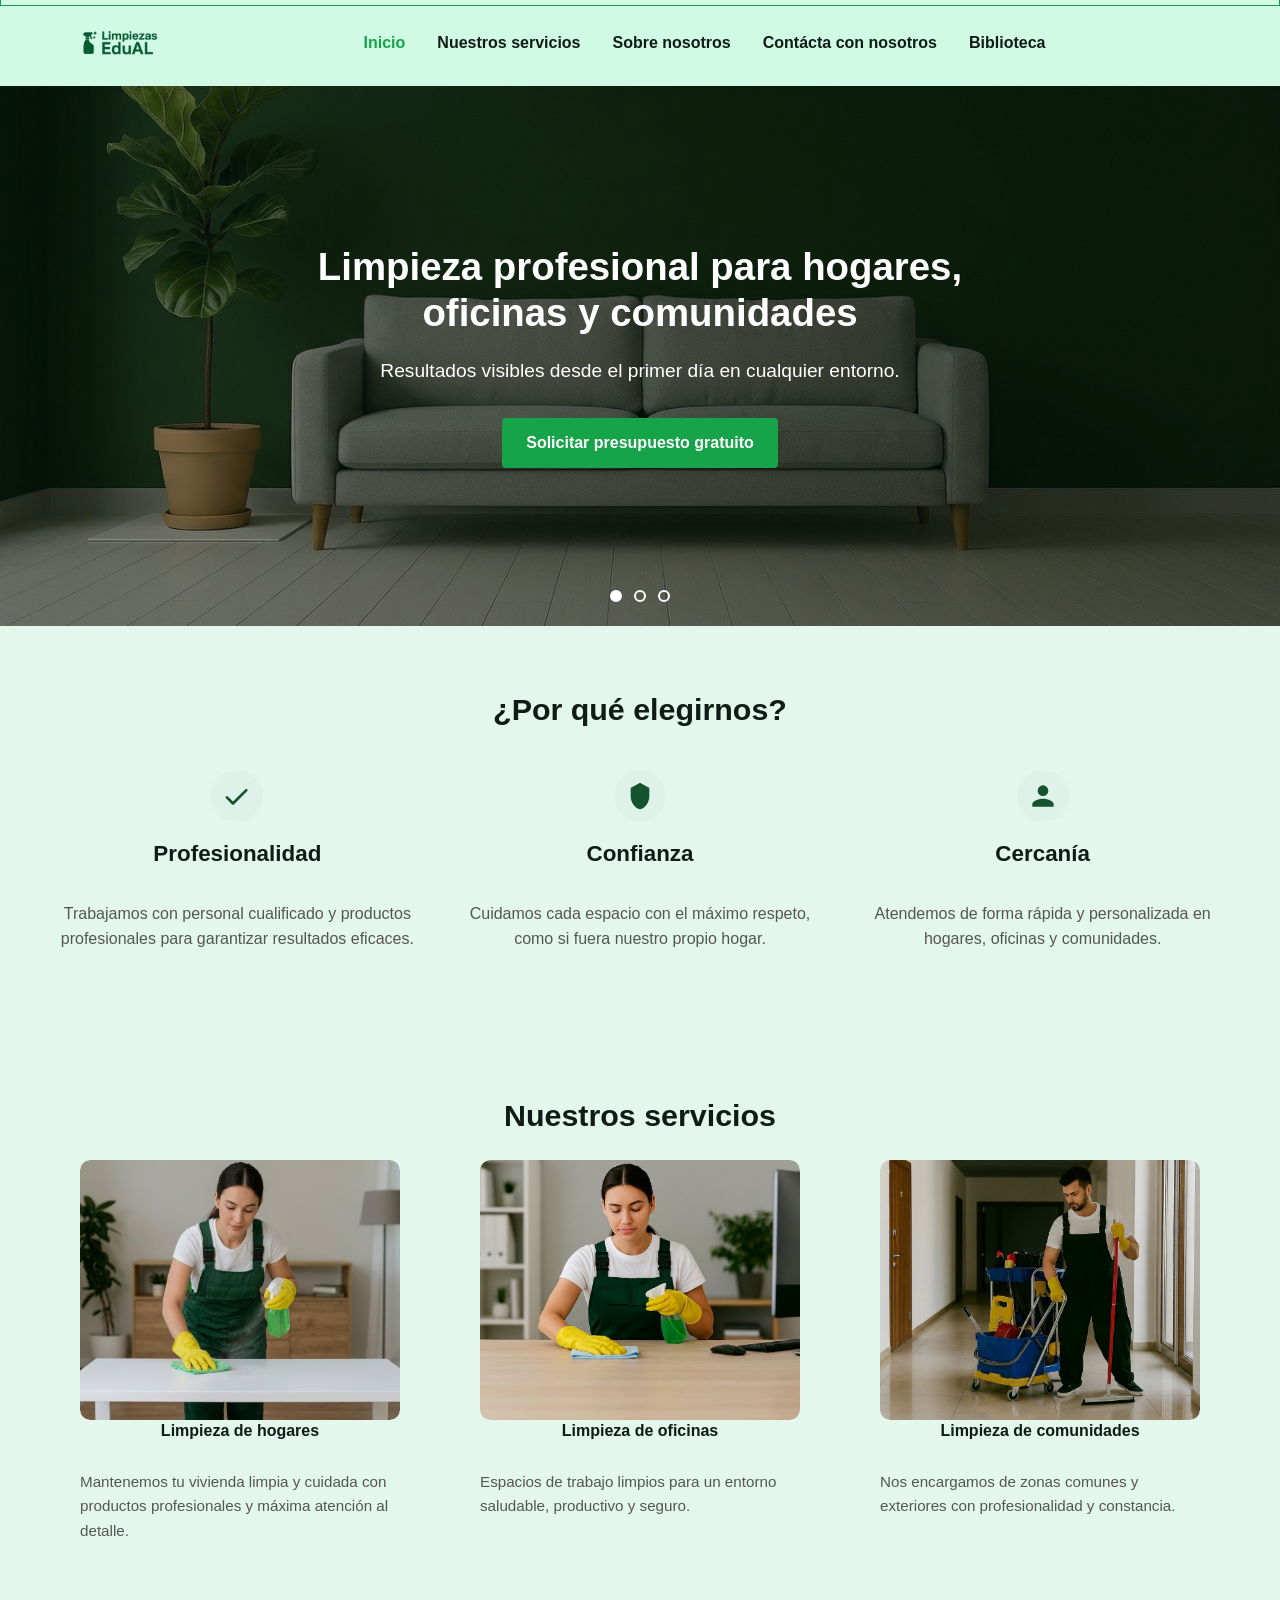
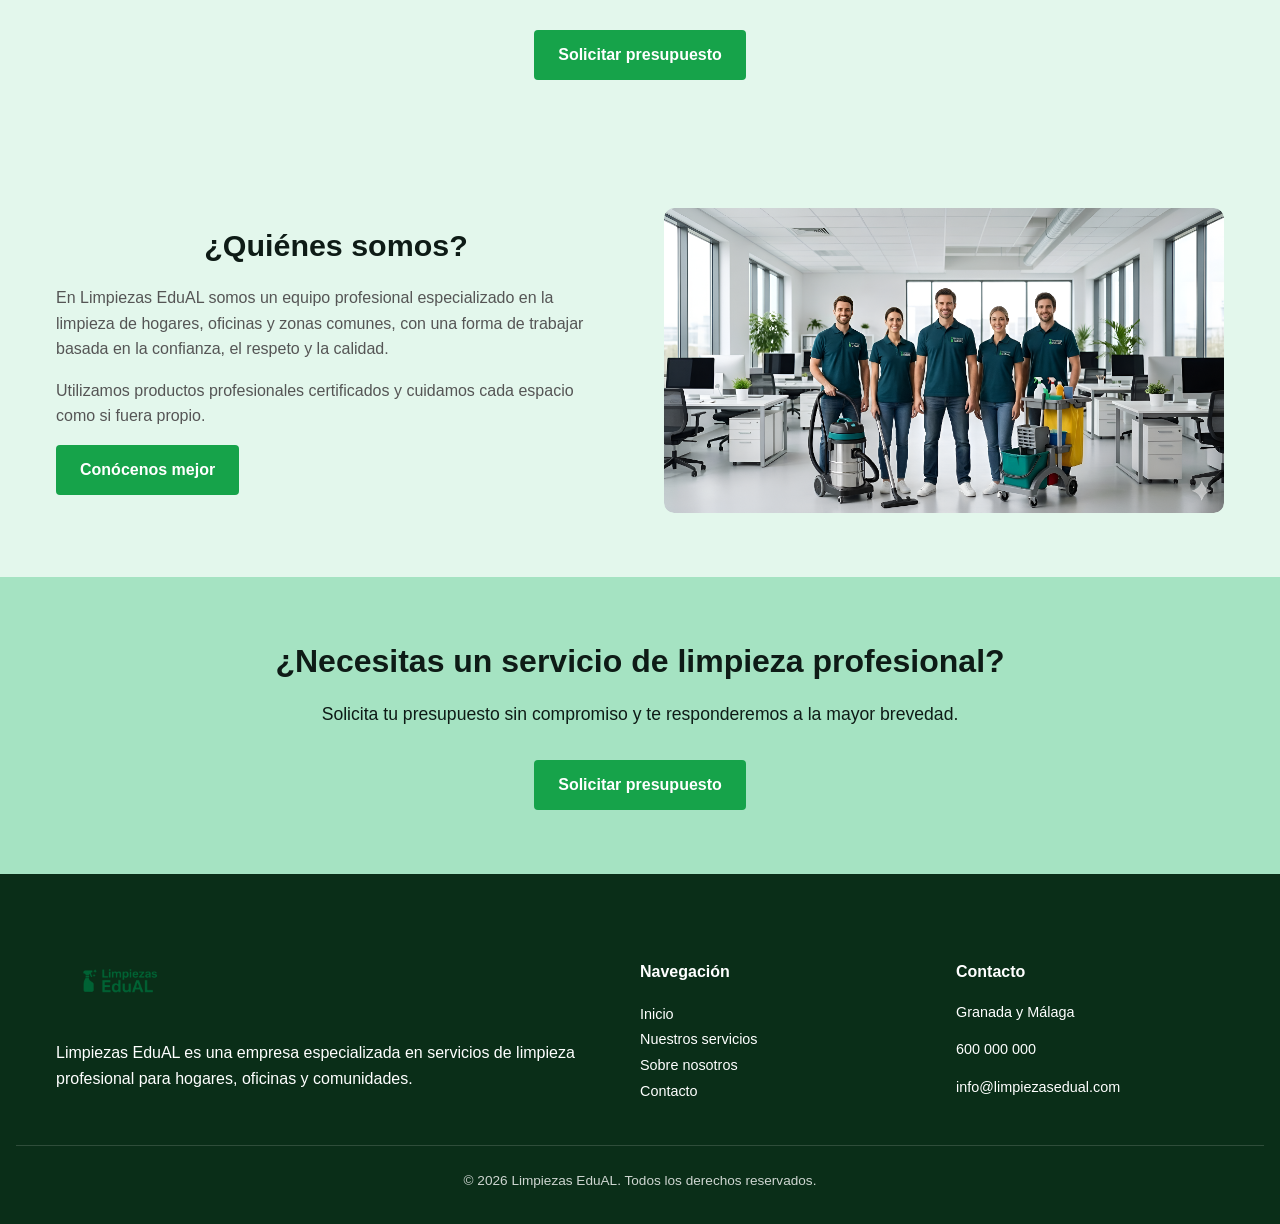
<file: index.html>
<!DOCTYPE html>
<html lang="es">
<head>
    <meta charset="UTF-8">
    <meta name="viewport" content="width=device-width, initial-scale=1.0"> 
    <title>Limpiezas EduAL | Limpieza profesional en Granada y Málaga</title>
    <meta name="description" content="Empresa de limpieza profesional en Granada y Málaga. Limpieza de hogares, oficinas y comunidades con personal cualificado. Solicita presupuesto sin compromiso.">
    <link rel="icon" href="img/logo.png" type="image/png">
    <link rel="stylesheet" href="CSS/base.css">
    <link rel="stylesheet" href="CSS/index.css">
    <link rel="stylesheet" href="CSS/animations.css">
</head>
<body>
<div id="header"></div>

<main>

<section class="hero-carousel">

<div class="slide slide-1 active">
    <div class="slide-bg"></div>
    <div class="hero-content">
        <h1>Limpieza profesional para hogares, oficinas y comunidades</h1>
        <p>Resultados visibles desde el primer día en cualquier entorno.</p>
        <a href="contacta-con-nosotros.html" class="btn-primary">Solicitar presupuesto gratuito</a>
    </div>
</div>

<div class="slide slide-2">
    <div class="slide-bg"></div>
    <div class="hero-content">
        <h2>Equipo profesional en Granada y Málaga</h2>
        <p>Personal cualificado y productos certificados para tu tranquilidad.</p>
        <a href="nuestros-servicios.html" class="btn-primary">Ver nuestros servicios</a>
    </div>
</div>

<div class="slide slide-3">
    <div class="slide-bg"></div>
    <div class="hero-content">
        <h2>Cuidamos cada entorno con el máximo respeto</h2>
        <p>Limpieza eficaz de hogares, oficinas y zonas comunes.</p>
        <a href="contacta-con-nosotros.html" class="btn-primary">Contacta con nosotros</a>
    </div>
</div>

<div class="hero-dots">
    <button class="dot active" data-slide="0" aria-label="Slide 1"></button>
    <button class="dot" data-slide="1" aria-label="Slide 2"></button>
    <button class="dot" data-slide="2" aria-label="Slide 3"></button>
</div>
</section>

<section class="beneficios">
    <div class="container">
        <div class="beneficios-titulo">
            <h2>¿Por qué elegirnos?</h2>
        </div>
        <div class="beneficios-grid">
            <div class="beneficio animate-fade-up">
                <img src="img/iconos/profesionalidad.svg" alt="Profesionalidad">
                <h3>Profesionalidad</h3>
                <p>Trabajamos con personal cualificado y productos profesionales para garantizar resultados eficaces.</p>
            </div>
            <div class="beneficio animate-fade-up animate-delay-1">
                <img src="img/iconos/confianza.svg" alt="Confianza">
                <h3>Confianza</h3>
                <p>Cuidamos cada espacio con el máximo respeto, como si fuera nuestro propio hogar.</p>
            </div>
            <div class="beneficio animate-fade-up animate-delay-2">
                <img src="img/iconos/cercania.svg" alt="Cercanía">
                <h3>Cercanía</h3>
                <p>Atendemos de forma rápida y personalizada en hogares, oficinas y comunidades.</p>
            </div>
        </div>
    </div>
</section>

<section class="servicios-home">
    <div class="container">
        <h2>Nuestros servicios</h2>
        <div class="servicios-grid">
            <article class="servicio-card animate-fade-up">
                <div class="img-zoom"><img src="img/servicios-hogares.png" alt="Limpieza de hogares"></div>
                <h3>Limpieza de hogares</h3>
                <p>Mantenemos tu vivienda limpia y cuidada con productos profesionales y máxima atención al detalle.</p>
            </article>
            <article class="servicio-card animate-fade-up animate-delay-1">
                <div class="img-zoom"><img src="img/servicios-oficinas.png" alt="Limpieza de oficinas"></div>
                <h3>Limpieza de oficinas</h3>
                <p>Espacios de trabajo limpios para un entorno saludable, productivo y seguro.</p>
            </article>
            <article class="servicio-card animate-fade-up animate-delay-2">
                <div class="img-zoom"><img src="img/servicios-zonas-comunes.png" alt="Limpieza de comunidades"></div>
                <h3>Limpieza de comunidades</h3>
                <p>Nos encargamos de zonas comunes y exteriores con profesionalidad y constancia.</p>
            </article>
        </div>
    </div>
    <div class="services-cta">
        <a href="contacta-con-nosotros.html" class="btn-primary">Solicitar presupuesto</a>
    </div>
</section>

<section class="sobre-nosotros-home">
    <div class="container sobre-nosotros-grid">
        <div class="sobre-nosotros-texto animate-fade-up">
            <h2>¿Quiénes somos?</h2>
            <p>En Limpiezas EduAL somos un equipo profesional especializado en la limpieza de hogares, oficinas y zonas comunes, con una forma de trabajar basada en la confianza, el respeto y la calidad.</p>
            <p>Utilizamos productos profesionales certificados y cuidamos cada espacio como si fuera propio.</p>
            <a href="sobre-nosotros.html" class="btn-primary">Conócenos mejor</a>
        </div>
        <div class="sobre-nosotros-imagen img-zoom">
            <img src="img/slide-2.png" alt="Equipo profesional de Limpiezas EduAL">
        </div>
    </div>
</section>

<div id="cta"></div>

</main>

<div id="footer"></div>

<script>const PAGE = 'index';</script>
<script src="JS/layout.js"></script>
<script src="JS/hero.js"></script>
<script src="JS/animations.js"></script>
</body>
</html>
</file>
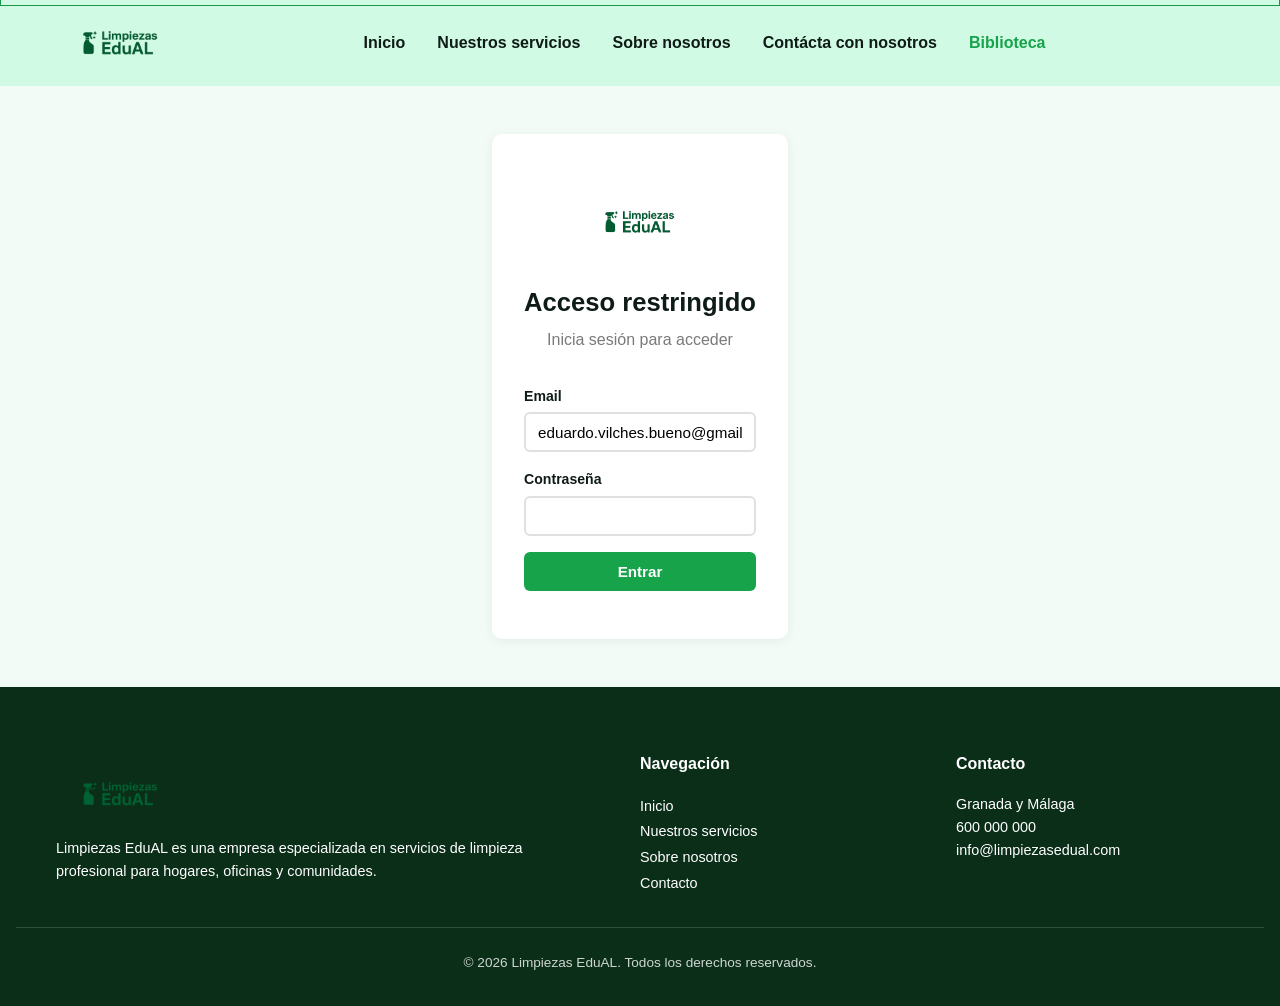
<file: biblioteca.html>
<!DOCTYPE html>
<html lang="es">
<head>
    <meta charset="UTF-8">
    <meta name="viewport" content="width=device-width, initial-scale=1.0">
    <title>Biblioteca - Limpiezas EduAL</title>
    <meta name="description" content="Sistema de gestión de biblioteca integrado en Limpiezas EduAL">
    <link rel="icon" href="img/logo.png" type="image/png">
    <link rel="stylesheet" href="CSS/base.css">
    <link rel="stylesheet" href="CSS/biblioteca.css">
</head>
<body>

<div id="header"></div>

<div id="login-screen">
    <main style="min-height:60vh;display:flex;align-items:center;justify-content:center;">
        <div class="container" style="text-align:center;">
            <div style="background:#fff;padding:3rem 2rem;border-radius:10px;box-shadow:0 2px 12px rgba(0,0,0,0.06);max-width:400px;margin:0 auto;">
                <img src="img/logo.png" alt="Limpiezas EduAL" style="height:80px;margin:0 auto 1.5rem;">
                <h2 style="margin-bottom:.5rem;">Acceso restringido</h2>
                <p style="color:var(--text-light);margin-bottom:2rem;">Inicia sesión para acceder</p>
                <div style="display:flex;flex-direction:column;gap:1rem;text-align:left;">
                    <label style="font-weight:600;font-size:.88rem;color:var(--text-dark);display:flex;flex-direction:column;gap:.3rem;">
                        Email
                        <input type="email" id="loginEmail" value="eduardo.vilches.bueno@gmail.com" style="padding:.6rem .75rem;border:2px solid #e0e0e0;border-radius:6px;font-size:.95rem;">
                    </label>
                    <label style="font-weight:600;font-size:.88rem;color:var(--text-dark);display:flex;flex-direction:column;gap:.3rem;">
                        Contraseña
                        <input type="password" id="loginPass" style="padding:.6rem .75rem;border:2px solid #e0e0e0;border-radius:6px;font-size:.95rem;">
                    </label>
                    <div id="loginError" style="color:#dc2626;font-size:.85rem;display:none;"></div>
                    <button class="btn" onclick="iniciarSesion()" style="width:100%;justify-content:center;">Entrar</button>
                </div>
            </div>
        </div>
    </main>
</div>

<main id="app-content" style="display:none;">
    <div class="container">
        <div style="display:flex;justify-content:space-between;align-items:center;flex-wrap:wrap;gap:.5rem;">
            <div>
                <h1 class="page-title" style="text-align:left;">Sistema de Gestión de Biblioteca</h1>
                <p class="page-sub" style="text-align:left;">Administre libros, usuarios, préstamos y devoluciones</p>
            </div>
            <div style="display:flex;align-items:center;gap:.75rem;background:var(--bg-softer);padding:.5rem 1rem;border-radius:8px;">
                <span id="userBadge" style="font-weight:600;font-size:.9rem;color:var(--text-dark);"></span>
                <button class="btn btn-sm btn-secondary" onclick="cerrarSesion()" style="padding:.35rem .8rem;font-size:.8rem;">Salir</button>
            </div>
        </div>

        <div id="mensaje" class="msg"></div>

        <div class="tabs">
            <button class="active" data-tab="libros">Libros</button>
            <button data-tab="usuarios">Usuarios</button>
            <button data-tab="prestamos">Préstamos</button>
            <button data-tab="devoluciones">Devoluciones</button>
            <button data-tab="reportes">Reportes</button>
        </div>

        <div id="tab-libros" class="tab-panel active">
            <div class="card">
                <h3>+ Registrar nuevo libro</h3>
                <div class="form-grid">
                    <label>Código <input type="text" id="libCodigo" placeholder="Ej: LIB001"></label>
                    <label>Título <input type="text" id="libTitulo" placeholder="Título del libro"></label>
                    <label>Autor <input type="text" id="libAutor" placeholder="Nombre del autor"></label>
                </div>
                <button class="btn" onclick="registrarLibro()">Registrar libro</button>
            </div>
            <div class="card">
                <h3>Libros registrados</h3>
                <div class="table-wrap">
                    <table>
                        <thead><tr><th>Código</th><th>Título</th><th>Autor</th><th>Estado</th></tr></thead>
                        <tbody id="tablaLibros"></tbody>
                    </table>
                </div>
            </div>
        </div>

        <div id="tab-usuarios" class="tab-panel">
            <div class="card">
                <h3>+ Registrar nuevo usuario</h3>
                <div class="form-grid">
                    <label>ID <input type="text" id="usrId" placeholder="Ej: U001"></label>
                    <label>Nombre <input type="text" id="usrNombre" placeholder="Nombre completo"></label>
                </div>
                <button class="btn" onclick="registrarUsuario()">Registrar usuario</button>
            </div>
            <div class="card">
                <h3>Usuarios registrados</h3>
                <div class="table-wrap">
                    <table>
                        <thead><tr><th>ID</th><th>Nombre</th><th>Libros prestados</th></tr></thead>
                        <tbody id="tablaUsuarios"></tbody>
                    </table>
                </div>
            </div>
        </div>

        <div id="tab-prestamos" class="tab-panel">
            <div class="card">
                <h3>Realizar préstamo</h3>
                <div class="form-grid">
                    <label>ID del usuario <input type="text" id="prestUsr" placeholder="Ej: U001"></label>
                    <label>Código del libro <input type="text" id="prestLib" placeholder="Ej: LIB001"></label>
                </div>
                <button class="btn" onclick="realizarPrestamo()">Prestar libro</button>
            </div>
        </div>

        <div id="tab-devoluciones" class="tab-panel">
            <div class="card">
                <h3>Realizar devolución</h3>
                <div class="form-grid">
                    <label>ID del usuario <input type="text" id="devUsr" placeholder="Ej: U001"></label>
                    <label>Código del libro <input type="text" id="devLib" placeholder="Ej: LIB001"></label>
                </div>
                <button class="btn" onclick="realizarDevolucion()">Devolver libro</button>
            </div>
        </div>

        <div id="tab-reportes" class="tab-panel">
            <div class="btn-group" style="justify-content:center;">
                <button class="btn" onclick="mostrarReporte('disponibles')">Libros disponibles</button>
                <button class="btn" onclick="mostrarReporte('prestados')">Libros prestados</button>
                <button class="btn" onclick="mostrarReporte('usuarios')">Usuarios con préstamos</button>
            </div>
            <div class="card" style="margin-top:1.5rem;">
                <div id="contenidoReporte"><p class="empty-state">Seleccione un reporte</p></div>
            </div>
        </div>
    </div>
</main>

<div id="footer"></div>

<script>const PAGE = 'biblioteca';</script>
<script src="JS/layout.js"></script>
<script src="JS/auth.js"></script>
<script src="JS/biblioteca.js"></script>
</body>
</html>
</file>
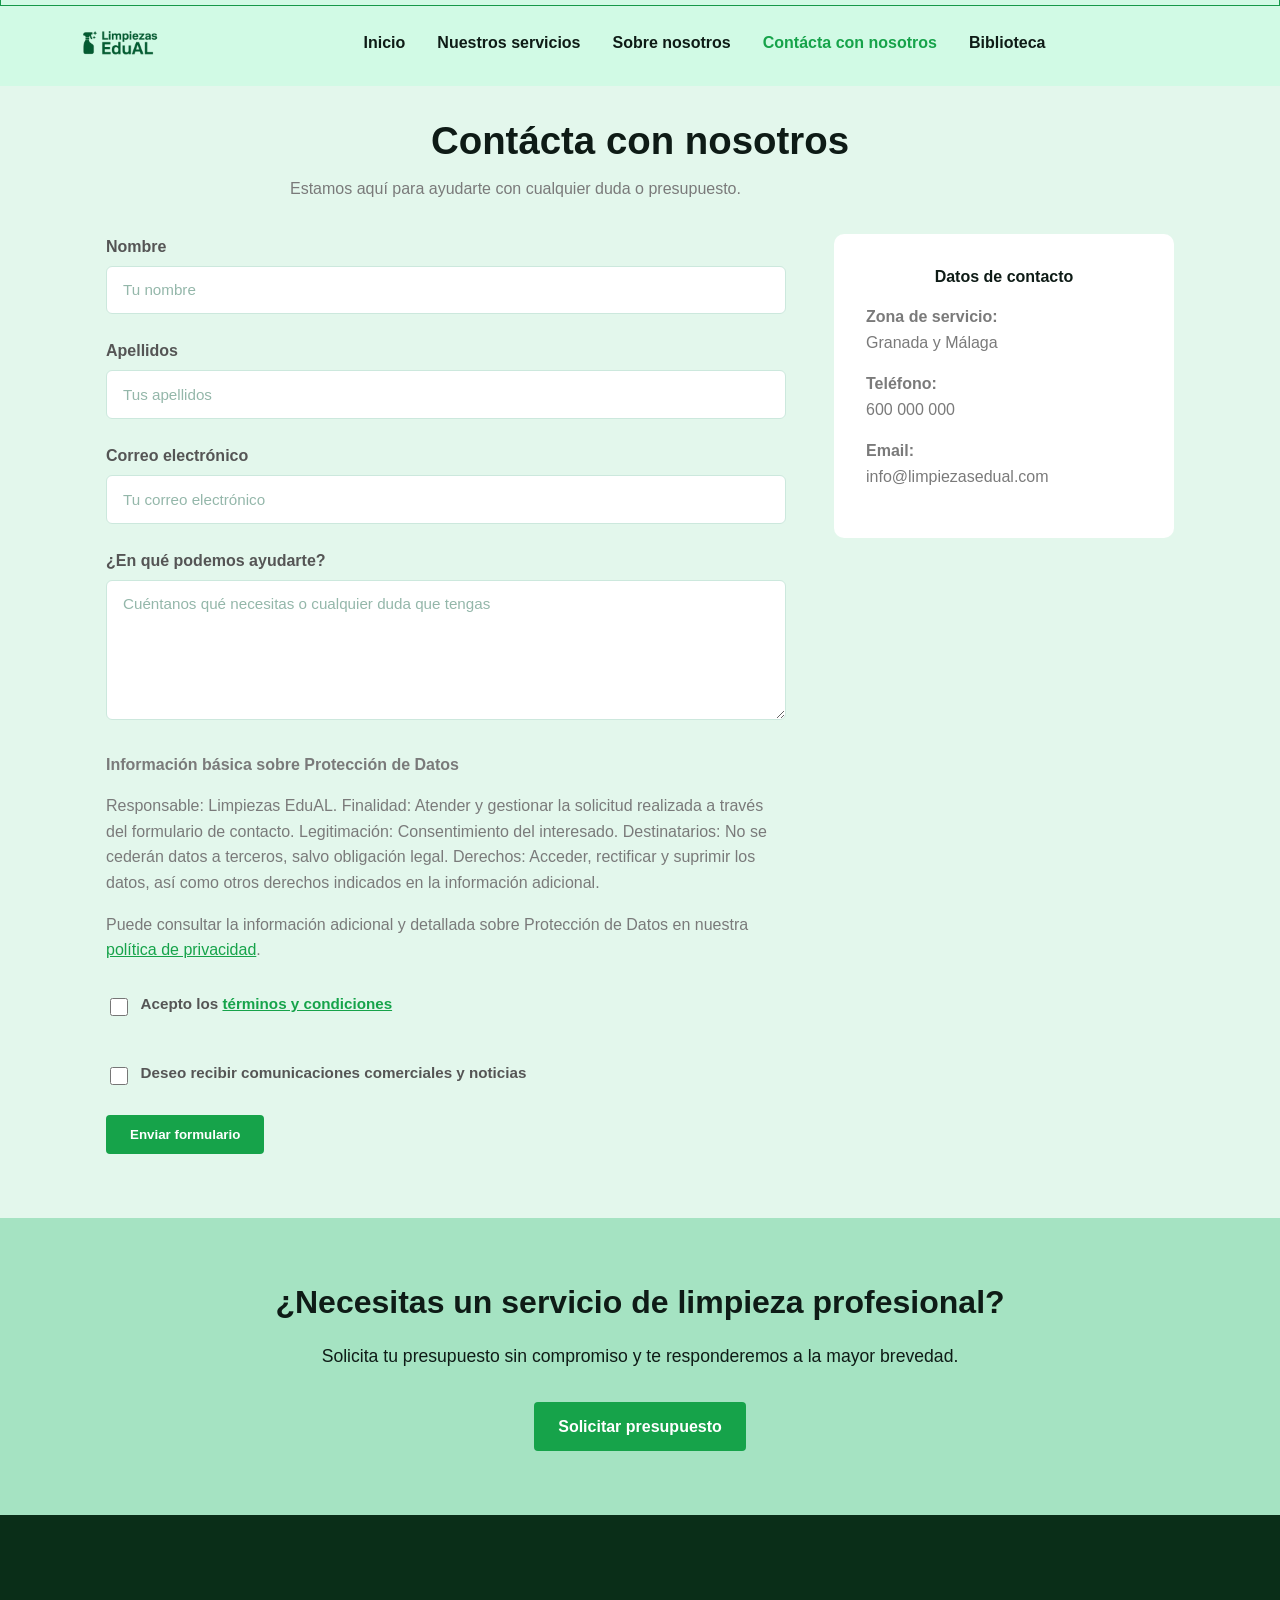
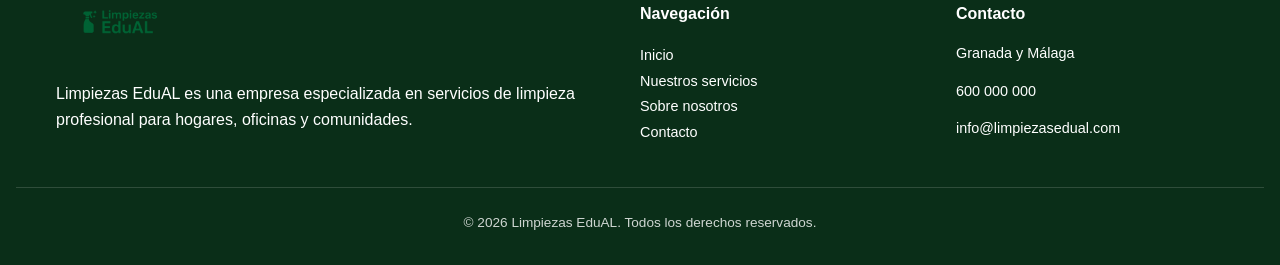
<file: contacta-con-nosotros.html>
<!DOCTYPE html>
<html lang="es">
<head>
    <meta charset="UTF-8">
    <meta name="viewport" content="width=device-width, initial-scale=1.0">
    <title>Contacto | Limpiezas EduAL · Presupuesto sin compromiso</title>
    <meta name="description" content="Contacta con Limpiezas EduAL y solicita tu presupuesto de limpieza en Granada y Málaga. Respuesta rápida y sin compromiso.">
    <link rel="icon" href="img/logo.png" type="image/png">
    <link rel="stylesheet" href="CSS/base.css">
    <link rel="stylesheet" href="CSS/contacto.css">
    <link rel="stylesheet" href="CSS/animations.css">
</head>
<body>
<div id="header"></div>

<main>

<section class="hero-contacto">
    <div class="contacto-wrapper">
        <h1>Contácta con nosotros</h1>
        <p>Estamos aquí para ayudarte con cualquier duda o presupuesto.</p>
    </div>
</section>

<section class="contacto">
    <div class="contacto-wrapper">
    <div class="contacto-grid">

<form action="https://formspree.io/f/xeennlga" method="POST" class="contacto-form animate-fade-up">

    <div class="form-group">
        <label for="nombre">Nombre</label>
        <input type="text" id="nombre" name="nombre" placeholder="Tu nombre" autocomplete="given-name" required aria-required="true">
    </div>

    <div class="form-group">
        <label for="apellidos">Apellidos</label>
        <input type="text" id="apellidos" name="apellidos" placeholder="Tus apellidos" autocomplete="family-name" required aria-required="true">
    </div>

    <div class="form-group">
        <label for="email">Correo electrónico</label>
        <input type="email" id="email" name="email" placeholder="Tu correo electrónico" autocomplete="email" required aria-required="true">
    </div>

    <div class="form-group">
        <label for="mensaje">¿En qué podemos ayudarte?</label>
        <textarea id="mensaje" name="mensaje" rows="5" placeholder="Cuéntanos qué necesitas o cualquier duda que tengas" required aria-required="true"></textarea>
    </div>

<div class="info-rgpd">
  <p><strong>Información básica sobre Protección de Datos</strong></p>
  <p>Responsable: Limpiezas EduAL. Finalidad: Atender y gestionar la solicitud realizada a través del formulario de contacto. Legitimación: Consentimiento del interesado. Destinatarios: No se cederán datos a terceros, salvo obligación legal. Derechos: Acceder, rectificar y suprimir los datos, así como otros derechos indicados en la información adicional.</p>
  <p>Puede consultar la información adicional y detallada sobre Protección de Datos en nuestra <a href="politica-privacidad.html" target="_blank" rel="noopener">política de privacidad</a>.</p>
</div>

    <div class="terminos">
        <input type="checkbox" id="terminos" name="terminos" required aria-required="true">
        <label for="terminos">Acepto los <a href="terminos.html" target="_blank" rel="noopener">términos y condiciones</a></label>
    </div>

<div class="marketing">
    <input type="checkbox" id="marketing" name="marketing">
    <label for="marketing">Deseo recibir comunicaciones comerciales y noticias</label>
</div>

    <button type="submit" class="btn-primary">Enviar formulario</button>
</form>

    <aside class="contacto-info animate-fade-up animate-delay-1">
        <h3>Datos de contacto</h3>
        <p><strong>Zona de servicio:</strong><br> Granada y Málaga</p>
        <p><strong>Teléfono:</strong><br> 600 000 000</p>
        <p><strong>Email:</strong><br> info@limpiezasedual.com</p>
    </aside>

    </div>
  </div>
</section>

<div id="cta"></div>

</main>

<div id="footer"></div>

<script>const PAGE = 'contacto';</script>
<script src="JS/layout.js"></script>
<script src="JS/animations.js"></script>
</body>
</html>
</file>
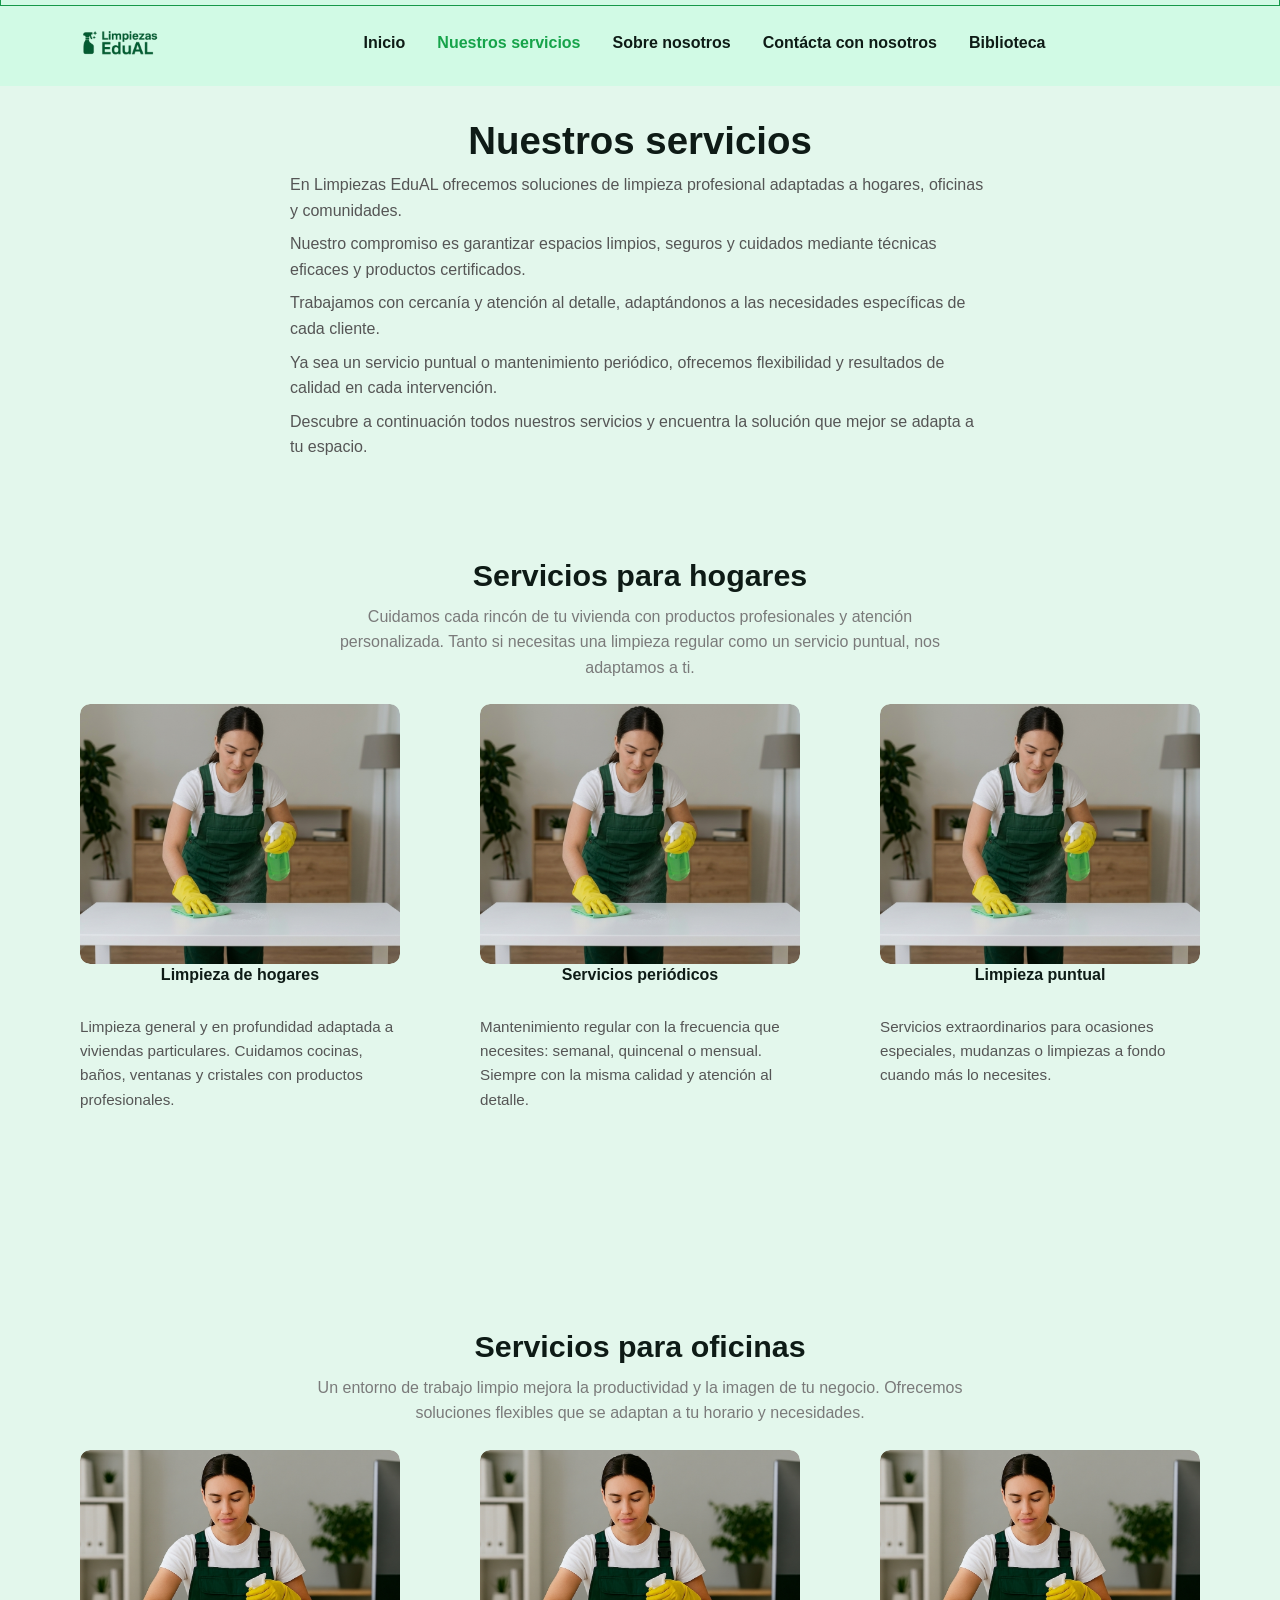
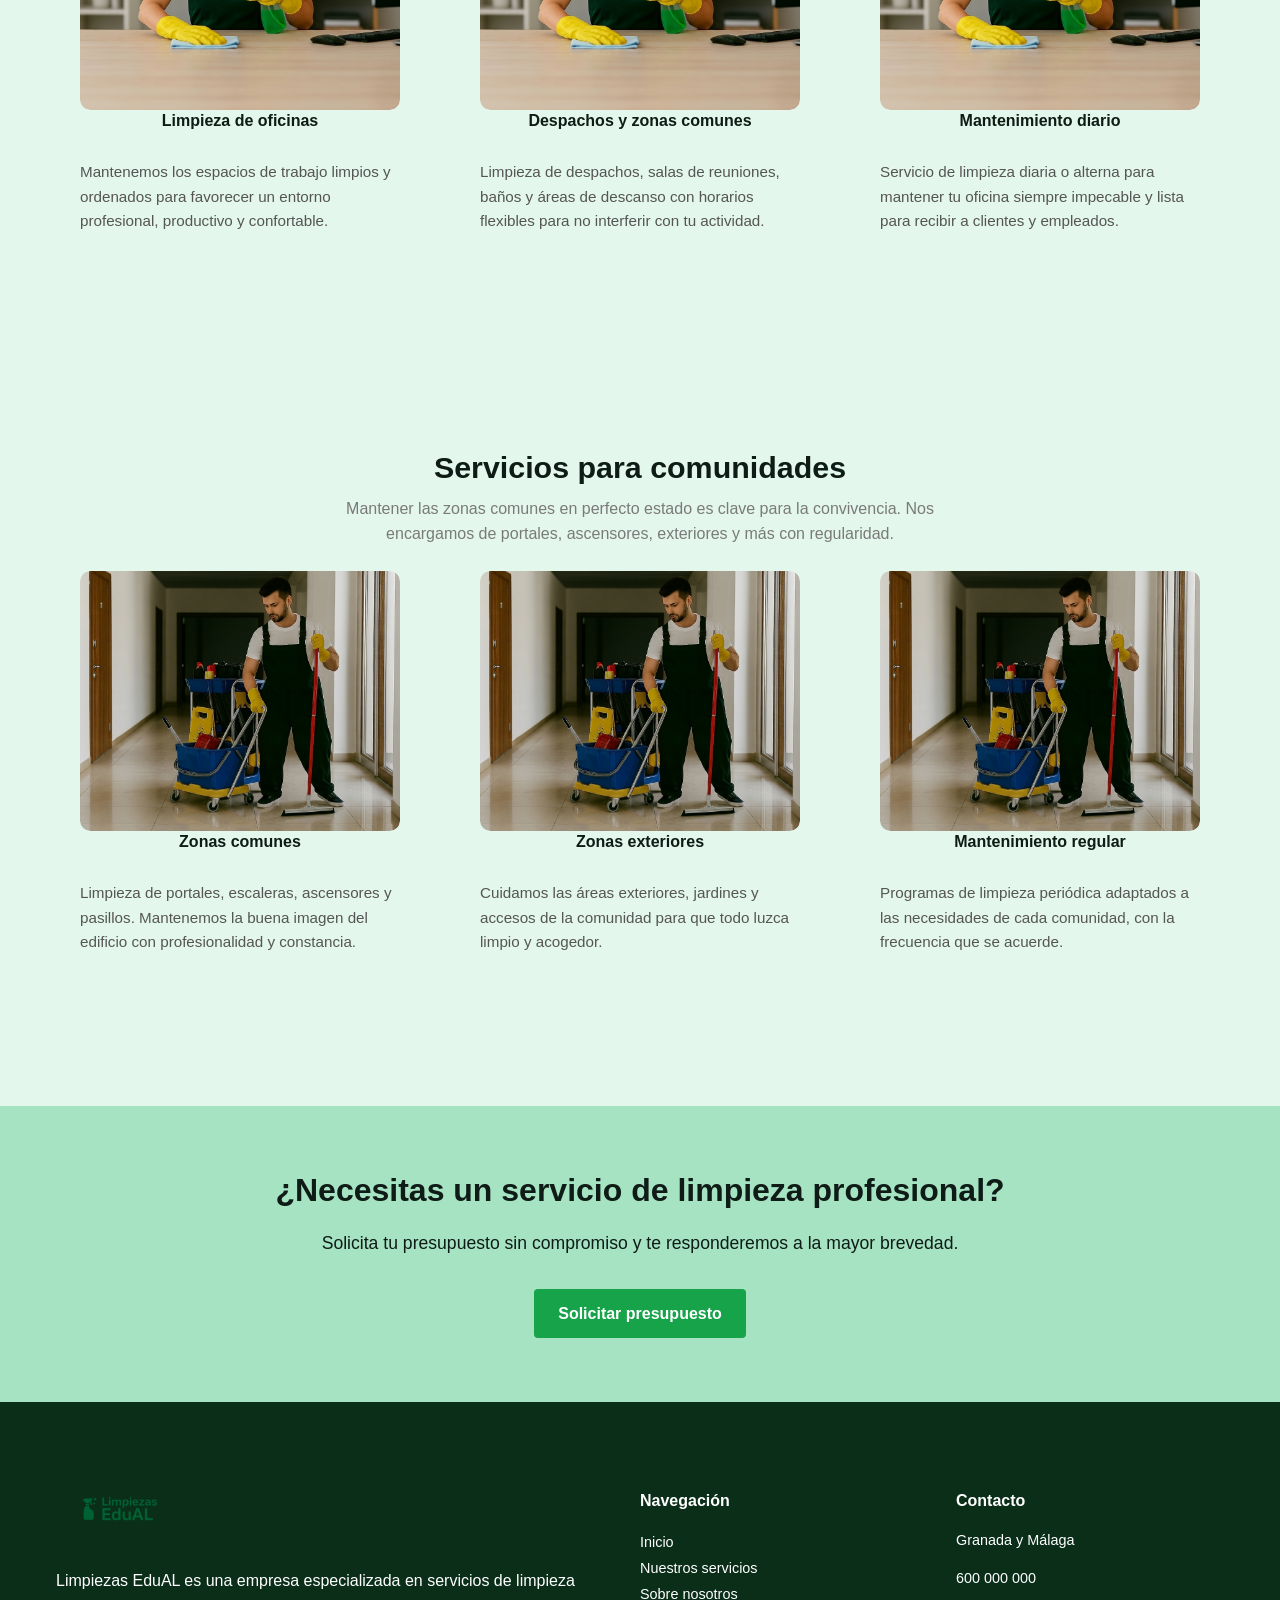
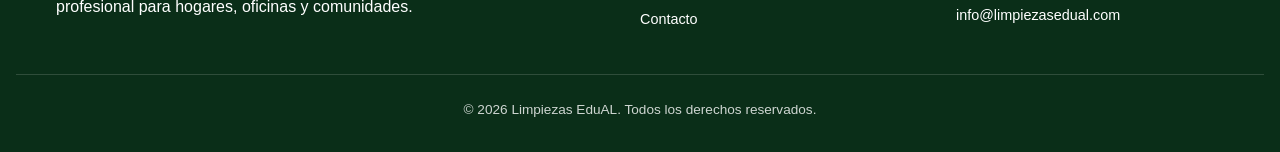
<file: nuestros-servicios.html>
<!DOCTYPE html>
<html lang="es">
<head>
    <meta charset="UTF-8">
    <meta name="viewport" content="width=device-width, initial-scale=1.0"> 
    <title>Servicios de limpieza profesional | Limpiezas EduAL</title>
    <meta name="description" content="Descubre nuestros servicios de limpieza profesional en Granada y Málaga: hogares, oficinas y comunidades. Presupuesto sin compromiso.">
    <link rel="icon" href="img/logo.png" type="image/png">
    <link rel="stylesheet" href="CSS/base.css">
    <link rel="stylesheet" href="CSS/index.css">
    <link rel="stylesheet" href="CSS/servicios.css">
    <link rel="stylesheet" href="CSS/animations.css">
</head>
<body>
<div id="header"></div>

<main>

<section class="hero-servicios">
    <div class="contacto-wrapper">
        <h1>Nuestros servicios</h1>

        <p class="hero-texto">
            En Limpiezas EduAL ofrecemos soluciones de limpieza profesional adaptadas a hogares, oficinas y comunidades.
        </p>

        <p class="hero-texto">
            Nuestro compromiso es garantizar espacios limpios, seguros y cuidados mediante técnicas eficaces y productos certificados.
        </p>

        <p class="hero-texto">
            Trabajamos con cercanía y atención al detalle, adaptándonos a las necesidades específicas de cada cliente.
        </p>

        <p class="hero-texto">
            Ya sea un servicio puntual o mantenimiento periódico, ofrecemos flexibilidad y resultados de calidad en cada intervención.
        </p>

        <p class="hero-texto">
            Descubre a continuación todos nuestros servicios y encuentra la solución que mejor se adapta a tu espacio.
        </p>
    </div>
</section>

<section class="servicios-home">
    <div class="container">
        <h2>Servicios para hogares</h2>
        <p style="text-align:center; max-width:650px; margin: 0.5rem auto 0;">Cuidamos cada rincón de tu vivienda con productos profesionales y atención personalizada. Tanto si necesitas una limpieza regular como un servicio puntual, nos adaptamos a ti.</p>
        <div class="servicios-grid">
            <article class="servicio-card animate-fade-up">
                <div class="img-zoom"><img src="img/servicios-hogares.png" alt="Limpieza de hogares"></div>
                <h3>Limpieza de hogares</h3>
                <p>Limpieza general y en profundidad adaptada a viviendas particulares. Cuidamos cocinas, baños, ventanas y cristales con productos profesionales.</p>
            </article>
            <article class="servicio-card animate-fade-up animate-delay-1">
                <div class="img-zoom"><img src="img/servicios-hogares.png" alt="Limpieza de hogares"></div>
                <h3>Servicios periódicos</h3>
                <p>Mantenimiento regular con la frecuencia que necesites: semanal, quincenal o mensual. Siempre con la misma calidad y atención al detalle.</p>
            </article>
            <article class="servicio-card animate-fade-up animate-delay-2">
                <div class="img-zoom"><img src="img/servicios-hogares.png" alt="Limpieza de hogares"></div>
                <h3>Limpieza puntual</h3>
                <p>Servicios extraordinarios para ocasiones especiales, mudanzas o limpiezas a fondo cuando más lo necesites.</p>
            </article>
        </div>
    </div>
</section>

<section class="servicios-home">
    <div class="container">
        <h2>Servicios para oficinas</h2>
        <p style="text-align:center; max-width:650px; margin: 0.5rem auto 0;">Un entorno de trabajo limpio mejora la productividad y la imagen de tu negocio. Ofrecemos soluciones flexibles que se adaptan a tu horario y necesidades.</p>
        <div class="servicios-grid">
            <article class="servicio-card animate-fade-up">
                <div class="img-zoom"><img src="img/servicios-oficinas.png" alt="Limpieza de oficinas"></div>
                <h3>Limpieza de oficinas</h3>
                <p>Mantenemos los espacios de trabajo limpios y ordenados para favorecer un entorno profesional, productivo y confortable.</p>
            </article>
            <article class="servicio-card animate-fade-up animate-delay-1">
                <div class="img-zoom"><img src="img/servicios-oficinas.png" alt="Limpieza de oficinas"></div>
                <h3>Despachos y zonas comunes</h3>
                <p>Limpieza de despachos, salas de reuniones, baños y áreas de descanso con horarios flexibles para no interferir con tu actividad.</p>
            </article>
            <article class="servicio-card animate-fade-up animate-delay-2">
                <div class="img-zoom"><img src="img/servicios-oficinas.png" alt="Limpieza de oficinas"></div>
                <h3>Mantenimiento diario</h3>
                <p>Servicio de limpieza diaria o alterna para mantener tu oficina siempre impecable y lista para recibir a clientes y empleados.</p>
            </article>
        </div>
    </div>
</section>

<section class="servicios-home">
    <div class="container">
        <h2>Servicios para comunidades</h2>
        <p style="text-align:center; max-width:650px; margin: 0.5rem auto 0;">Mantener las zonas comunes en perfecto estado es clave para la convivencia. Nos encargamos de portales, ascensores, exteriores y más con regularidad.</p>
        <div class="servicios-grid">
            <article class="servicio-card animate-fade-up">
                <div class="img-zoom"><img src="img/servicios-zonas-comunes.png" alt="Limpieza de comunidades"></div>
                <h3>Zonas comunes</h3>
                <p>Limpieza de portales, escaleras, ascensores y pasillos. Mantenemos la buena imagen del edificio con profesionalidad y constancia.</p>
            </article>
            <article class="servicio-card animate-fade-up animate-delay-1">
                <div class="img-zoom"><img src="img/servicios-zonas-comunes.png" alt="Limpieza de comunidades"></div>
                <h3>Zonas exteriores</h3>
                <p>Cuidamos las áreas exteriores, jardines y accesos de la comunidad para que todo luzca limpio y acogedor.</p>
            </article>
            <article class="servicio-card animate-fade-up animate-delay-2">
                <div class="img-zoom"><img src="img/servicios-zonas-comunes.png" alt="Limpieza de comunidades"></div>
                <h3>Mantenimiento regular</h3>
                <p>Programas de limpieza periódica adaptados a las necesidades de cada comunidad, con la frecuencia que se acuerde.</p>
            </article>
        </div>
    </div>
</section>

<div id="cta"></div>

</main>

<div id="footer"></div>

<script>const PAGE = 'servicios';</script>
<script src="JS/layout.js"></script>
<script src="JS/animations.js"></script>
</body>
</html>
</file>
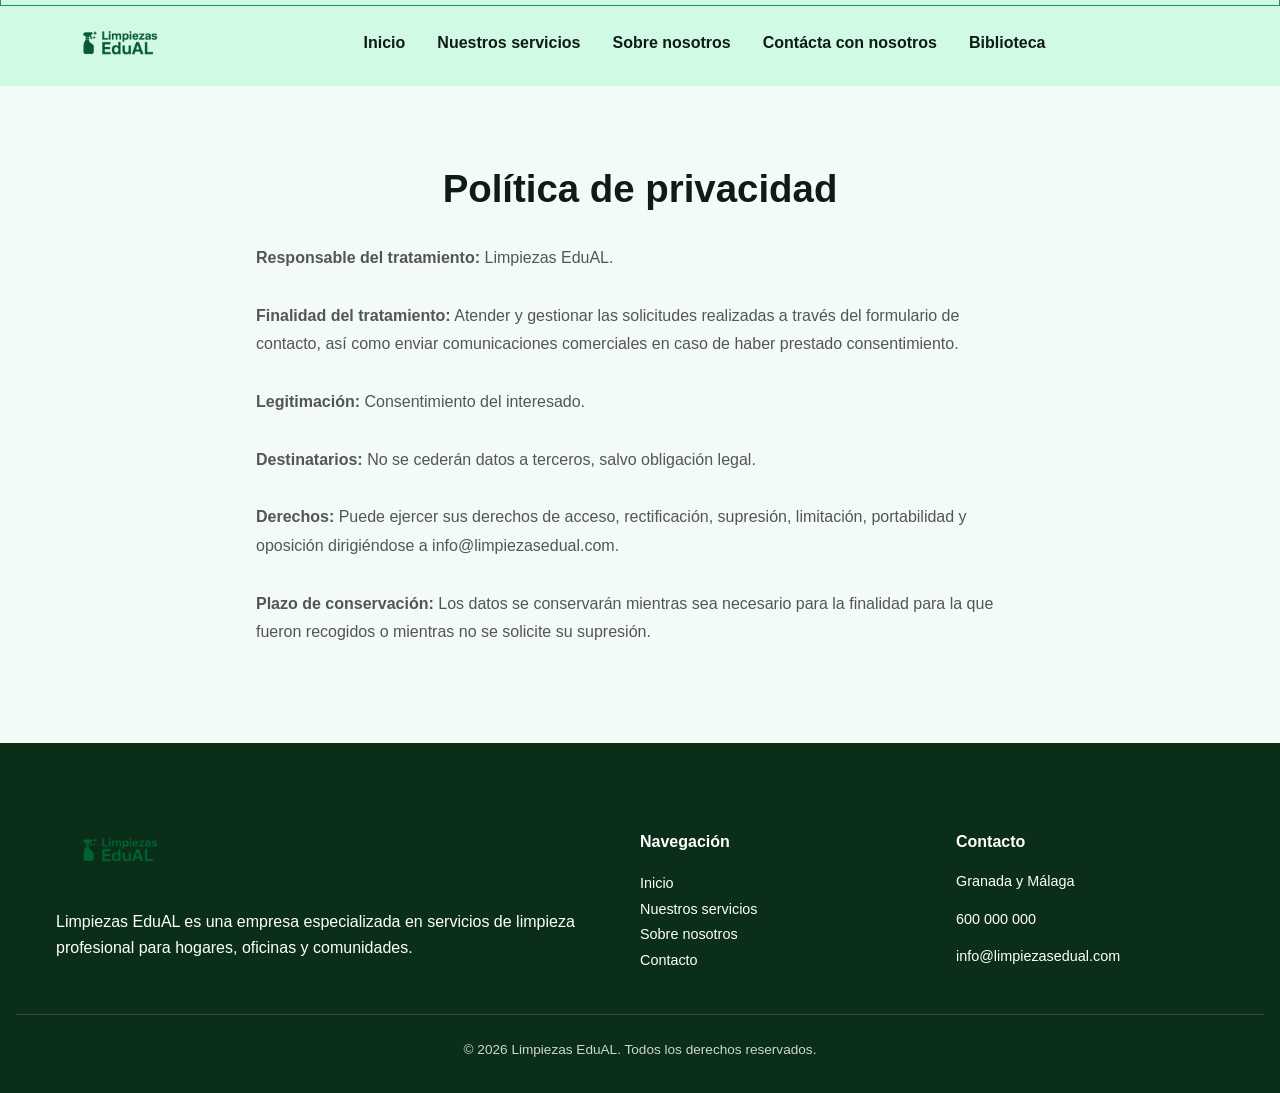
<file: politica-privacidad.html>
<!DOCTYPE html>
<html lang="es">
<head>
    <meta charset="UTF-8">
    <meta name="viewport" content="width=device-width, initial-scale=1.0"> 
    <title>Política de privacidad | Limpiezas EduAL</title>
    <meta name="description" content="Política de privacidad de Limpiezas EduAL. Conoce cómo tratamos tus datos personales.">
    <link rel="icon" href="img/logo.png" type="image/png">
    <link rel="stylesheet" href="CSS/base.css">
    <link rel="stylesheet" href="CSS/animations.css">
</head>
<body>
<div id="header"></div>

<main>
    <section class="legal-content animate-fade-up">
        <h1>Política de privacidad</h1>
        <p>
            <strong>Responsable del tratamiento:</strong> Limpiezas EduAL.<br><br>
            <strong>Finalidad del tratamiento:</strong> Atender y gestionar las solicitudes realizadas a través del formulario de contacto, así como enviar comunicaciones comerciales en caso de haber prestado consentimiento.<br><br>
            <strong>Legitimación:</strong> Consentimiento del interesado.<br><br>
            <strong>Destinatarios:</strong> No se cederán datos a terceros, salvo obligación legal.<br><br>
            <strong>Derechos:</strong> Puede ejercer sus derechos de acceso, rectificación, supresión, limitación, portabilidad y oposición dirigiéndose a info@limpiezasedual.com.<br><br>
            <strong>Plazo de conservación:</strong> Los datos se conservarán mientras sea necesario para la finalidad para la que fueron recogidos o mientras no se solicite su supresión.
        </p>
    </section>
</main>

<div id="footer"></div>

<script>const PAGE = 'privacidad';</script>
<script src="JS/layout.js"></script>
<script src="JS/animations.js"></script>
</body>
</html>
</file>
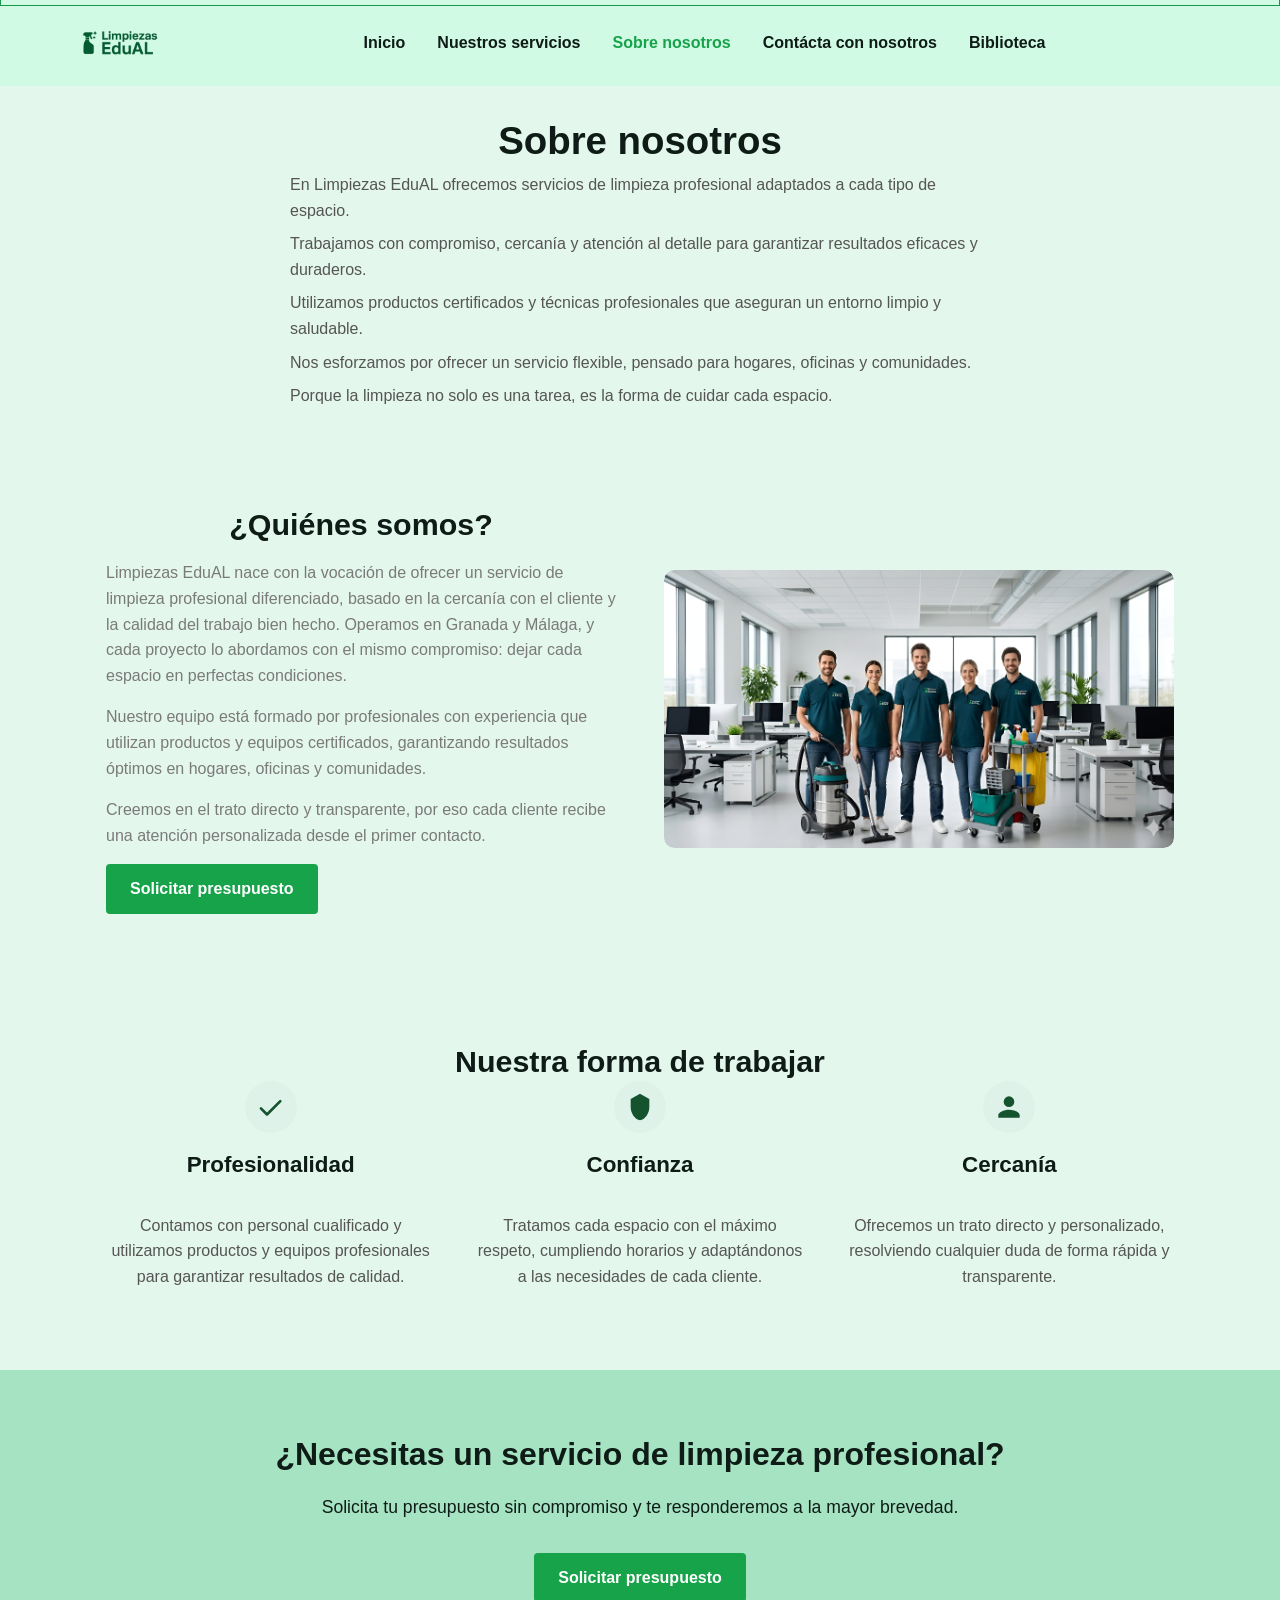
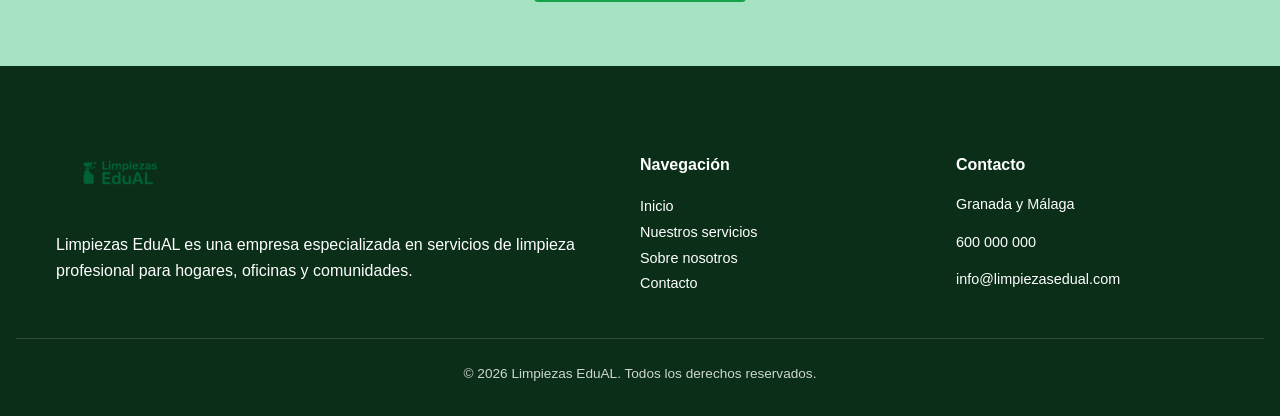
<file: sobre-nosotros.html>
<!DOCTYPE html>
<html lang="es">
<head>
    <meta charset="UTF-8">
    <meta name="viewport" content="width=device-width, initial-scale=1.0"> 
    <title>Sobre nosotros | Limpiezas EduAL</title>
    <meta name="description" content="Conoce al equipo de Limpiezas EduAL, empresa de limpieza profesional en Granada y Málaga. Profesionalidad, confianza y cercanía.">
    <link rel="icon" href="img/logo.png" type="image/png">
    <link rel="stylesheet" href="CSS/base.css">
    <link rel="stylesheet" href="CSS/sobre-nosotros.css">
    <link rel="stylesheet" href="CSS/animations.css">
</head>
<body>
<div id="header"></div>

<main>

<section class="hero-sobre">
    <div class="contacto-wrapper">
        <h1>Sobre nosotros</h1>

        <p class="hero-texto">
            En Limpiezas EduAL ofrecemos servicios de limpieza profesional adaptados a cada tipo de espacio.
        </p>

        <p class="hero-texto">
            Trabajamos con compromiso, cercanía y atención al detalle para garantizar resultados eficaces y duraderos.
        </p>

        <p class="hero-texto">
            Utilizamos productos certificados y técnicas profesionales que aseguran un entorno limpio y saludable.
        </p>

        <p class="hero-texto">
            Nos esforzamos por ofrecer un servicio flexible, pensado para hogares, oficinas y comunidades.
        </p>

        <p class="hero-texto">
            Porque la limpieza no solo es una tarea, es la forma de cuidar cada espacio.
        </p>
    </div>
</section>

<section class="quienes-somos">
    <div class="contacto-wrapper quienes-grid">
<div class="quienes-texto animate-fade-up">
    <h2>¿Quiénes somos?</h2>
            <p>Limpiezas EduAL nace con la vocación de ofrecer un servicio de limpieza profesional diferenciado, basado en la cercanía con el cliente y la calidad del trabajo bien hecho. Operamos en Granada y Málaga, y cada proyecto lo abordamos con el mismo compromiso: dejar cada espacio en perfectas condiciones.</p>
            <p>Nuestro equipo está formado por profesionales con experiencia que utilizan productos y equipos certificados, garantizando resultados óptimos en hogares, oficinas y comunidades.</p>
            <p>Creemos en el trato directo y transparente, por eso cada cliente recibe una atención personalizada desde el primer contacto.</p>
            <a href="contacta-con-nosotros.html" class="btn-primary">Solicitar presupuesto</a>
        </div>
        <div class="quienes-imagen img-zoom">
            <img src="img/slide-2.png" alt="Equipo de Limpiezas EduAL">
        </div>
    </div>
</section>

<section class="beneficios">
    <div class="contacto-wrapper">
        <h2>Nuestra forma de trabajar</h2>
        <div class="beneficios-grid">
            <div class="beneficio animate-fade-up">
                <img src="img/iconos/profesionalidad.svg" alt="Profesionalidad">
                <h3>Profesionalidad</h3>
                <p>Contamos con personal cualificado y utilizamos productos y equipos profesionales para garantizar resultados de calidad.</p>
            </div>
            <div class="beneficio animate-fade-up animate-delay-1">
                <img src="img/iconos/confianza.svg" alt="Confianza">
                <h3>Confianza</h3>
                <p>Tratamos cada espacio con el máximo respeto, cumpliendo horarios y adaptándonos a las necesidades de cada cliente.</p>
            </div>
            <div class="beneficio animate-fade-up animate-delay-2">
                <img src="img/iconos/cercania.svg" alt="Cercanía">
                <h3>Cercanía</h3>
                <p>Ofrecemos un trato directo y personalizado, resolviendo cualquier duda de forma rápida y transparente.</p>
            </div>
        </div>
    </div>
</section>

<div id="cta"></div>

</main>

<div id="footer"></div>

<script>const PAGE = 'sobre';</script>
<script src="JS/layout.js"></script>
<script src="JS/animations.js"></script>
</body>
</html>
</file>
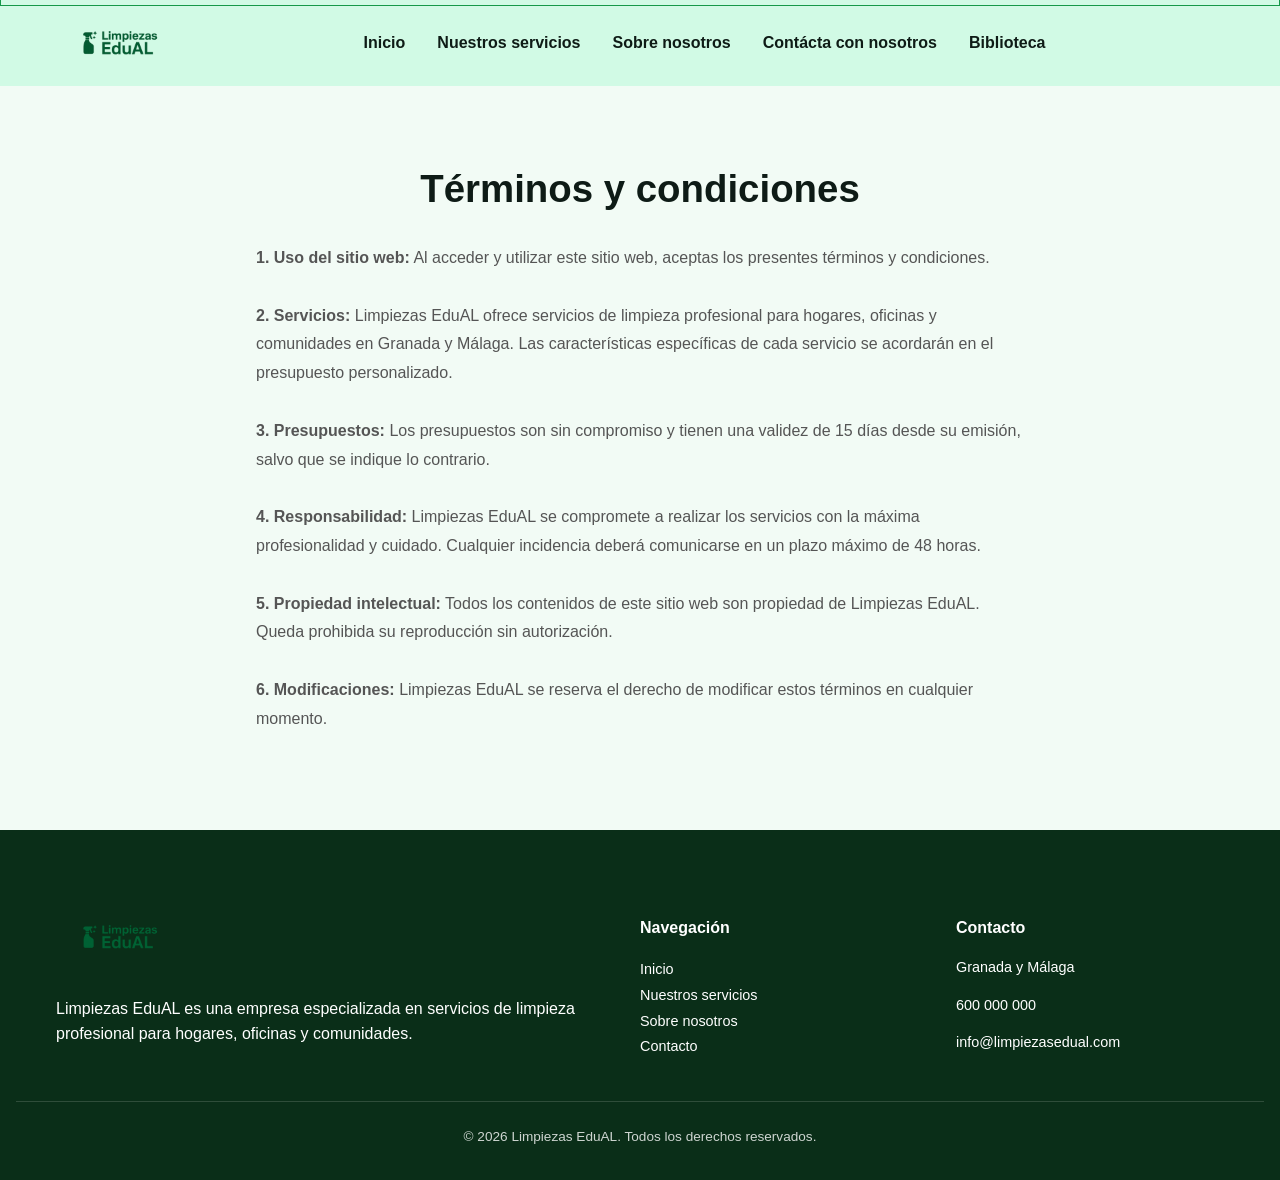
<file: terminos.html>
<!DOCTYPE html>
<html lang="es">
<head>
    <meta charset="UTF-8">
    <meta name="viewport" content="width=device-width, initial-scale=1.0"> 
    <title>Términos y condiciones | Limpiezas EduAL</title>
    <meta name="description" content="Términos y condiciones de uso de Limpiezas EduAL.">
    <link rel="icon" href="img/logo.png" type="image/png">
    <link rel="stylesheet" href="CSS/base.css">
    <link rel="stylesheet" href="CSS/animations.css">
</head>
<body>
<div id="header"></div>

<main>
    <section class="legal-content animate-fade-up">
        <h1>Términos y condiciones</h1>
        <p>
            <strong>1. Uso del sitio web:</strong> Al acceder y utilizar este sitio web, aceptas los presentes términos y condiciones.<br><br>
            <strong>2. Servicios:</strong> Limpiezas EduAL ofrece servicios de limpieza profesional para hogares, oficinas y comunidades en Granada y Málaga. Las características específicas de cada servicio se acordarán en el presupuesto personalizado.<br><br>
            <strong>3. Presupuestos:</strong> Los presupuestos son sin compromiso y tienen una validez de 15 días desde su emisión, salvo que se indique lo contrario.<br><br>
            <strong>4. Responsabilidad:</strong> Limpiezas EduAL se compromete a realizar los servicios con la máxima profesionalidad y cuidado. Cualquier incidencia deberá comunicarse en un plazo máximo de 48 horas.<br><br>
            <strong>5. Propiedad intelectual:</strong> Todos los contenidos de este sitio web son propiedad de Limpiezas EduAL. Queda prohibida su reproducción sin autorización.<br><br>
            <strong>6. Modificaciones:</strong> Limpiezas EduAL se reserva el derecho de modificar estos términos en cualquier momento.
        </p>
    </section>
</main>

<div id="footer"></div>

<script>const PAGE = 'terminos';</script>
<script src="JS/layout.js"></script>
<script src="JS/animations.js"></script>
</body>
</html>
</file>
<file: CSS/base.css>
/*========================
  VARIABLES GLOBALES
========================*/
:root {
  --color-header: #D1FAE5;
  --color-section: #F2FBF5;
  --color-button: #16A34A;
  --color-cta: #A5E3C2;
  --bg-softer: #E3F7EC;
  --bg-soft: #C2F2D8;
  --text-dark: #0E1B16;
  --text-color: #555555;
  --text-light: #7A7A7A;
  --text-button: #ffffff;
  --image-radius: 10px;
  --font-main: 'Segoe UI', sans-serif;
  --max-width: 1200px;
  --logo-height: 86px;
  --color-footer: #0A2E18;
}

/*========================
  RESET BÁSICO
========================*/
*,
*::before,
*::after {
  box-sizing: border-box;
}

/*========================
  SELECCIÓN DE TEXTO
========================*/
::selection {
  background-color: var(--color-button);
  color: var(--text-button);
}

::-moz-selection {
  background-color: var(--color-button);
  color: var(--text-button);
}

/*========================
  BASE
========================*/
body {
  margin: 0;
  font-family: var(--font-main);
  color: var(--text-light);
  background-color: var(--color-section);
  line-height: 1.6;
}

h1 {
  margin: 0;
  font-family: var(--font-main);
  font-size: 2.4rem;
  text-align: center;
  color: var(--text-dark);
  line-height: 1.2;
}

h2 {
  margin: 0;
  font-family: var(--font-main);
  font-size: 1.9rem;
  text-align: center;
  color: var(--text-dark);
  line-height: 1.3;
}

h3 {
  margin: 0;
  font-family: var(--font-main);
  font-size: 1rem;
  text-align: center;
  color: var(--text-dark);
  line-height: 1.4;
}

/*========================
  SCROLL PROGRESS BAR
========================*/
.scroll-bar {
  position: fixed;
  top: 0;
  left: 0;
  width: 100%;
  height: 6px;
  border: 1px solid #159849;
  border-top: none;
  background: transparent;
  z-index: 9999;
}

.scroll-bar-fill {
  height: 100%;
  width: 0%;
  background-color: #159849;
  transition: width 0.05s linear;
}

/*========================
  HEADER
========================*/
.header {
  background-color: var(--color-header);
  color: var(--text-dark);
}

.header-content {
  display: grid;
  grid-template-columns: auto 1fr;
  align-items: center;
  height: var(--logo-height);
}

.logo img {
  height: var(--logo-height);
  width: auto;
}

/*========================
  CONTENEDOR
========================*/
.container {
  max-width: var(--max-width);
  margin: 0 auto;
  padding: 0 1rem;
}

/*========================
  NAVEGACIÓN
========================*/
.nav {
  justify-self: center;
}

.nav ul {
  display: flex;
  gap: 2rem;
}

.nav a {
  font-weight: 600;
  font-size: 1rem;
  color: var(--text-dark);
}

.nav a:hover,
.nav a.active {
  color: var(--color-button);
}

/*========================
  ELEMENTOS GLOBALES
========================*/
img {
  max-width: 100%;
  display: block;
  border-radius: var(--image-radius);
}

a {
  text-decoration: none;
  color: inherit;
}

ul {
  list-style: none;
  padding: 0;
  margin: 0;
}

/*========================
  BOTONES
========================*/
.btn-primary {
  display: inline-block;
  background-color: var(--color-button);
  color: var(--text-button);
  padding: 0.75rem 1.5rem;
  border-radius: 4px;
  font-weight: 600;
  border: none;
  transition: opacity 0.3s ease;
}

.btn-primary:hover {
  opacity: 0.9;
}

/*========================
  FOOTER
========================*/
.footer {
  background-color: var(--color-footer);
  color: var(--text-button);
  padding: 4rem 1rem 2rem;
}

.footer .logo img {
  height: var(--logo-height);
  width: auto;
  filter: brightness(1.1);
}

.footer-grid {
  display: grid;
  grid-template-columns: 2fr 1fr 1fr;
  gap: 3rem;
}

.footer h4 {
  margin-bottom: 1rem;
  color: var(--text-button);
}

.footer-contacto p,
.footer a {
  font-size: 0.9rem;
  color: var(--text-button);
}

.footer a:hover {
  text-decoration: underline;
}

.footer-bottom {
  border-top: 1px solid rgba(255,255,255,0.15);
  margin-top: 2rem;
  padding-top: 1.5rem;
  text-align: center;
}

.footer-bottom p {
  margin: 0;
  font-size: 0.85rem;
  opacity: 0.8;
}

/*========================
  CONTACTO-WRAPPER (layout compartido entre páginas)
========================*/
.contacto-wrapper {
    max-width: 1100px;
    margin: 0 auto;
    padding: 0 1rem;
}

/*========================
  BENEFICIOS (compartido entre páginas)
========================*/
.beneficios {
  background-color: var(--bg-softer);
  padding: 4rem 0;
}

.beneficios-titulo {
  text-align: center;
  margin-bottom: 2.5rem;
}

.beneficios-grid {
  display: grid;
  grid-template-columns: repeat(3, 1fr);
  gap: 2.5rem;
  text-align: center;
}

.beneficio {
  display: flex;
  flex-direction: column;
  align-items: center;
}

.beneficio img {
  width: 52px;
  height: 52px;
  padding: 10px;
  background-color: #dff2ea;
  border-radius: 50%;
  margin-bottom: 1rem;
}

.beneficio h3 {
  font-size: 1.4rem;
  margin-bottom: 1rem;
  color: #0e1b16;
}

.beneficio p {
  font-size: 1rem;
  color: #555;
  line-height: 1.6;
}

@media (max-width: 768px) {
  .beneficios-grid {
    grid-template-columns: 1fr;
  }
}

/*========================
  CTA FINAL
========================*/
.cta-final {
  background-color: var(--color-cta);
  color: var(--text-dark);
  text-align: center;
  padding: 4rem 1rem;
  margin-bottom: 0;
}

.cta-final h2 {
  margin-bottom: 1rem;
  font-size: 2rem;
  background-color: transparent;
}

.cta-final p {
  margin-bottom: 2rem;
  font-size: 1.1rem;
  color: var(--text-dark);
}

/*========================
  LEGAL PAGES
=========================*/
.legal-content {
  padding: 5rem 1rem;
  max-width: 800px;
  margin: 0 auto;
}

.legal-content p {
  margin-top: 2rem;
  color: var(--text-color);
  line-height: 1.8;
}

/*========================
  RESPONSIVE
=========================*/
@media (max-width: 768px) {
  .footer-grid {
    grid-template-columns: 1fr;
    gap: 2rem;
    text-align: center;
  }

  .footer .logo img {
    margin: 0 auto 1rem;
  }

  .nav ul {
    gap: 1rem;
    flex-wrap: wrap;
    justify-content: center;
  }

  .nav a {
    font-size: 0.9rem;
  }
}

.footer-bottom {
  border-top: 1px solid rgba(255,255,255,0.15);
  margin-top: 2rem;
  padding-top: 1.5rem;
  text-align: center;
}

.footer-bottom p {
  margin: 0;
  font-size: 0.85rem;
  opacity: 0.8;
}

/*========================
  RESPONSIVE GLOBAL
=========================*/
@media (max-width: 768px) {
  :root {
    --logo-height: 60px;
  }

  h1 {
    font-size: 1.8rem;
  }

  h2 {
    font-size: 1.5rem;
  }

  .logo img {
    max-height: 60px;
    width: auto;
  }

  .footer {
    padding: 3rem 1rem 2rem;
  }

  .legal-content {
    padding: 3rem 1rem;
  }
}

/*========================
  MÓVIL VERTICAL (PORTRAIT)
=========================*/
@media (max-width: 568px) {
  .header-content {
    display: flex;
    flex-direction: column;
    align-items: center;
    height: auto;
    padding: 0.5rem 0;
    gap: 0.3rem;
  }

  .logo {
    text-align: center;
  }

  .nav {
    width: 100%;
    overflow-x: auto;
    -webkit-overflow-scrolling: touch;
  }

  .nav ul {
    gap: 1rem;
  }

  .nav a {
    font-size: 0.9rem;
    padding: 0.5rem 0.6rem;
  }
}

/*========================
  MÓVIL HORIZONTAL (LANDSCAPE)
=========================*/
@media (min-width: 569px) and (max-width: 900px) {
  :root {
    --logo-height: 60px;
  }

  .header-content {
    height: auto;
    padding: 0.3rem 0;
    align-items: center;
  }

  .nav ul {
    gap: 0.6rem;
  }

  .nav a {
    font-size: 0.8rem;
    padding: 0.3rem 0.4rem;
  }

  .logo img {
    max-height: 60px;
    width: auto;
  }
}

/*========================
  TABLET
=========================*/
@media (min-width: 769px) and (max-width: 1024px) {
  .beneficios-grid,
  .servicios-home .servicios-grid {
    grid-template-columns: repeat(2, 1fr);
  }
}
</file>
<file: CSS/index.css>
/* ===========================
   HERO CAROUSEL
=========================== */

.hero-carousel {
  position: relative;
  height: 60vh;
  overflow: hidden;
}

.slide {
  position: absolute;
  inset: 0;
  display: flex;
  align-items: center;
  justify-content: center;
  opacity: 0;
  transition: opacity 0.6s ease;
}

.slide.active {
  opacity: 1;
  z-index: 1;
}

.slide-bg {
  position: absolute;
  inset: 0;
  background-size: cover;
  background-position: center;
  z-index: 1;
}

.slide-bg::after {
  content: "";
  position: absolute;
  inset: 0;
  background: rgba(14, 27, 22, 0.35);
}

.slide-1 .slide-bg {
  background-image: url("../img/slide-1.png");
}

.slide-2 .slide-bg {
  background-image: url("../img/slide-2.png");
}

.slide-3 .slide-bg {
  background-image: url("../img/slide-3.png");
  background-position: center 30%;
}

.hero-content {
  position: relative;
  z-index: 2;
  max-width: 700px;
  padding: 0 1rem;
  text-align: center;
  color: #ffffff;
}

.hero-carousel h1 {
  font-size: 2.4rem;
  color: #ffffff;
  background-color: transparent;
  margin-bottom: 1rem;
}

.hero-carousel h2 {
  font-size: 1.9rem;
  color: #ffffff;
  background-color: transparent;
  margin-bottom: 1rem;
}

.hero-content p {
  font-size: 1.2rem;
  margin-bottom: 2rem;
}

/* ===========================
   HERO DOTS
=========================== */

.hero-dots {
  position: absolute;
  bottom: 1.5rem;
  left: 50%;
  transform: translateX(-50%);
  display: flex;
  gap: 0.75rem;
  z-index: 3;
}

.hero-dots .dot {
  width: 12px;
  height: 12px;
  border-radius: 50%;
  border: 2px solid #ffffff;
  background: transparent;
  cursor: pointer;
  padding: 0;
  transition: background 0.3s ease;
}

.hero-dots .dot.active {
  background: #ffffff;
}

@media (max-width: 768px) {
  .hero-carousel {
    height: 55vh;
  }

  .hero-content h1 {
    font-size: 2rem;
  }

  .hero-content p {
    font-size: 1rem;
  }

  .servicios-home {
    padding: 3rem 0;
  }

  .servicios-home .servicio-card img {
    height: 200px;
  }

  .sobre-nosotros-home {
    padding: 3rem 0;
  }
}

/* =========================
   SERVICIOS (HOME)
======================== */

.servicios-home {
  background-color: var(--bg-softer);
  padding: 4rem 0;
}

.servicios-home .servicios-grid {
  display: grid;
  grid-template-columns: repeat(3, 1fr);
  gap: 2rem;
  margin-bottom: 3rem;
}

.servicios-home .servicio-card {
  display: flex;
  flex-direction: column;
  padding: 1.5rem;
}

.servicios-home .servicio-card img {
  width: 100%;
  height: 260px;
  object-fit: cover;
  object-position: center top;
}

.servicios-home .servicio-card h3 {
  margin-bottom: 0.8rem;
}

.servicios-home .servicio-card p {
  font-size: 0.95rem;
  color: #555;
}

.services-cta {
  text-align: center;
  margin-top: 3rem;
}

@media (max-width: 768px) {
  .servicios-home .servicios-grid {
    grid-template-columns: 1fr;
  }
}

/* =========================
   SOBRE NOSOTROS (HOME)
======================== */

.sobre-nosotros-home {
  background-color: var(--bg-softer);
  padding: 4rem 0;
}

.sobre-nosotros-grid {
  display: grid;
  grid-template-columns: 1fr 1fr;
  gap: 3rem;
  align-items: center;
}

.sobre-nosotros-texto h2 {
  margin-bottom: 1.2rem;
}

.sobre-nosotros-texto p {
  margin-bottom: 1rem;
  line-height: 1.6;
  color: #555;
}

@media (max-width: 768px) {
  .sobre-nosotros-grid {
    grid-template-columns: 1fr;
  }

  .sobre-nosotros-imagen {
    order: -1;
  }
}
</file>
<file: CSS/animations.css>
@keyframes fadeUp {
  from { opacity: 0; transform: translateY(40px); }
  to { opacity: 1; transform: translateY(0); }
}

@keyframes fadeIn {
  from { opacity: 0; }
  to { opacity: 1; }
}

@keyframes scaleIn {
  from { opacity: 0; transform: scale(0.9); }
  to { opacity: 1; transform: scale(1); }
}

@keyframes slideInLeft {
  from { opacity: 0; transform: translateX(-60px); }
  to { opacity: 1; transform: translateX(0); }
}

@keyframes slideInRight {
  from { opacity: 0; transform: translateX(60px); }
  to { opacity: 1; transform: translateX(0); }
}

@keyframes pulse {
  0%, 100% { transform: scale(1); }
  50% { transform: scale(1.1); }
}

@keyframes titleUnderline {
  from { width: 0; }
  to { width: 80px; }
}

@keyframes float {
  0%, 100% { transform: translateY(0); }
  50% { transform: translateY(-10px); }
}

@keyframes iconBounce {
  0% { transform: scale(1) rotate(0deg); }
  30% { transform: scale(1.2) rotate(-8deg); }
  60% { transform: scale(1.1) rotate(5deg); }
  100% { transform: scale(1) rotate(0deg); }
}

/* ============================
   CARD & BENEFIT HOVER
   ============================ */
.servicio-card,
.beneficio {
  transition: transform 0.3s ease, box-shadow 0.3s ease;
}

.servicio-card:hover,
.beneficio:hover {
  transform: translateY(-4px);
  box-shadow: 0 6px 20px rgba(0,0,0,0.1);
}

/* ============================
   IMAGE ZOOM
   ============================ */
.img-zoom {
  overflow: hidden;
  border-radius: 10px;
}

.img-zoom img {
  transition: transform 0.4s ease;
}

.img-zoom:hover img {
  transform: scale(1.06);
}

/* ============================
   BUTTON
   ============================ */
.btn-primary {
  transition: transform 0.2s ease, box-shadow 0.3s ease;
}

.btn-primary:hover {
  transform: scale(1.03);
  box-shadow: 0 4px 14px rgba(22, 163, 74, 0.3);
}

/* ============================
   NAV LINK
   ============================ */
.nav a {
  transition: color 0.3s ease;
}

/* ============================
   FOOTER
   ============================ */
.footer a {
  transition: color 0.3s ease;
}

/* ============================
   HERO DOTS
   ============================ */
.hero-dots .dot {
  transition: background 0.3s ease, transform 0.3s ease;
}

.hero-dots .dot:hover {
  transform: scale(1.3);
}

/* ============================
   FORM INPUTS
   ============================ */
.contacto-form input,
.contacto-form textarea {
  transition: border-color 0.2s ease, box-shadow 0.2s ease, transform 0.2s ease;
}

.contacto-form input:hover,
.contacto-form textarea:hover {
  border-color: var(--color-button);
}

.contacto-form .form-group:focus-within label {
  color: var(--color-button);
}

/* ============================
   CONTACT INFO
   ============================ */
.contacto-info {
  background: #ffffff;
  padding: 2rem;
  border-radius: 10px;
  transition: transform 0.3s ease, box-shadow 0.3s ease;
}

.contacto-info:hover {
  transform: translateY(-4px);
  box-shadow: 0 6px 20px rgba(0,0,0,0.1);
}

/* ============================
   LEGAL LINKS
   ============================ */
.info-rgpd a,
.terminos a {
  display: inline-block;
  transition: transform 0.2s ease;
}

.info-rgpd a:hover,
.terminos a:hover {
  transform: translateY(-2px);
}

/* ============================
   CHECKBOX
   ============================ */
.terminos input[type="checkbox"],
.marketing input[type="checkbox"] {
  transition: transform 0.2s ease;
}

.terminos input[type="checkbox"]:hover,
.marketing input[type="checkbox"]:hover {
  transform: scale(1.2);
}

/* ============================
   BENEFIT ICON BOUNCE
   ============================ */
@keyframes iconBounce {
  0%, 100% { transform: scale(1) rotate(0deg); }
  25% { transform: scale(1.4) rotate(-20deg); }
  50% { transform: scale(1) rotate(10deg); }
  75% { transform: scale(1.2) rotate(-10deg); }
}

.beneficio:hover img {
  animation: iconBounce 0.5s ease forwards;
}

@media (prefers-reduced-motion: reduce) {
  .servicio-card,
  .beneficio,
  .img-zoom img,
  .btn-primary,
  .nav a,
  .footer a,
  .hero-dots .dot,
  .contacto-form input,
  .contacto-form textarea,
  .contacto-info,
  .info-rgpd a,
  .terminos a,
  .terminos input[type="checkbox"],
  .marketing input[type="checkbox"],
  .beneficio img {
    transition: none;
  }

  .servicio-card:hover,
  .beneficio:hover,
  .contacto-info:hover {
    transform: none;
  }

  .beneficio:hover img {
    transform: none;
  }
}
</file>
<file: CSS/biblioteca.css>
:root {
    --color-header: #D1FAE5;
    --color-section: #F2FBF5;
    --color-button: #16A34A;
    --color-cta: #A5E3C2;
    --bg-softer: #E3F7EC;
    --bg-soft: #C2F2D8;
    --text-dark: #0E1B16;
    --text-color: #555555;
    --text-light: #7A7A7A;
    --text-button: #ffffff;
    --image-radius: 10px;
    --font-main: 'Segoe UI', sans-serif;
    --max-width: 1200px;
    --logo-height: 86px;
    --color-footer: #0A2E18;
}

* { box-sizing: border-box; margin: 0; padding: 0; }

body {
    font-family: var(--font-main);
    color: var(--text-color);
    background-color: var(--color-section);
    line-height: 1.6;
}

h1 { margin: 0; font-size: 2.2rem; color: var(--text-dark); line-height: 1.2; }
h2 { margin: 0; font-size: 1.6rem; color: var(--text-dark); }
h3 { margin: 0 0 1rem; font-size: 1.15rem; color: var(--text-dark); }

.header {
    background-color: var(--color-header);
    color: var(--text-dark);
}
.scroll-bar {
    position: fixed; top: 0; left: 0; width: 100%; height: 6px;
    border: 1px solid #159849; border-top: none; background: transparent; z-index: 9999;
}
.scroll-bar-fill { height: 100%; width: 0%; background-color: #159849; transition: width 0.05s linear; }
.header-content {
    display: grid; grid-template-columns: auto 1fr; align-items: center; height: var(--logo-height);
}
.logo img { height: var(--logo-height); width: auto; }
.nav { justify-self: center; }
.nav ul { display: flex; gap: 2rem; list-style: none; }
.nav a { font-weight: 600; font-size: 1rem; color: var(--text-dark); text-decoration: none; transition: color .3s; }
.nav a:hover, .nav a.active { color: var(--color-button); }
.container { max-width: var(--max-width); margin: 0 auto; padding: 0 1rem; }

main { padding: 3rem 1rem; }
.page-title { text-align: center; margin-bottom: .3rem; }
.page-sub { text-align: center; color: var(--text-light); margin-bottom: 2rem; font-size: 1.05rem; }

.tabs {
    display: flex; flex-wrap: wrap; gap: .5rem; justify-content: center; margin-bottom: 2rem;
}
.tabs button {
    background: #fff; color: var(--text-dark); border: 2px solid var(--bg-soft);
    padding: .65rem 1.4rem; border-radius: 8px; cursor: pointer; font-weight: 600;
    font-size: .95rem; font-family: var(--font-main); transition: all .25s;
}
.tabs button:hover { border-color: var(--color-button); color: var(--color-button); }
.tabs button.active { background: var(--color-button); color: #fff; border-color: var(--color-button); }

.tab-panel { display: none; animation: fadeUp .35s ease; }
.tab-panel.active { display: block; }

@keyframes fadeUp {
    from { opacity: 0; transform: translateY(16px); }
    to { opacity: 1; transform: translateY(0); }
}

.card {
    background: #fff; border-radius: var(--image-radius); padding: 2rem;
    box-shadow: 0 2px 12px rgba(0,0,0,0.06); margin-bottom: 2rem;
    transition: transform .3s ease, box-shadow .3s ease;
}
.card:hover { transform: translateY(-3px); box-shadow: 0 6px 20px rgba(0,0,0,0.1); }
.card h3 { display: flex; align-items: center; gap: .5rem; }

.form-grid {
    display: grid; grid-template-columns: 1fr 1fr; gap: 1rem; max-width: 550px; margin-bottom: 1rem;
}
.form-grid label {
    font-weight: 600; font-size: .88rem; color: var(--text-dark); display: flex; flex-direction: column; gap: .3rem;
}
.form-grid input, .form-grid select {
    padding: .6rem .75rem; border: 2px solid #e0e0e0; border-radius: 6px;
    font-size: .95rem; font-family: var(--font-main); transition: border-color .2s, box-shadow .2s;
}
.form-grid input:focus, .form-grid select:focus {
    border-color: var(--color-button); outline: none; box-shadow: 0 0 0 3px rgba(22,163,74,0.15);
}

.btn {
    display: inline-flex; align-items: center; gap: .5rem;
    background: var(--color-button); color: var(--text-button); border: none;
    padding: .7rem 1.6rem; border-radius: 6px; cursor: pointer; font-weight: 600;
    font-size: .95rem; font-family: var(--font-main); transition: all .25s;
}
.btn:hover { transform: scale(1.03); box-shadow: 0 4px 14px rgba(22,163,74,0.3); }
.btn-secondary { background: #6b7280; }
.btn-secondary:hover { box-shadow: 0 4px 14px rgba(107,114,128,0.3); }

.btn-group { display: flex; flex-wrap: wrap; gap: .5rem; margin-top: 1rem; }

.table-wrap { overflow-x: auto; }
table { width: 100%; border-collapse: separate; border-spacing: 0; border-radius: 8px; overflow: hidden; box-shadow: 0 1px 6px rgba(0,0,0,0.05); }
th { background: var(--color-button); color: #fff; padding: .7rem .8rem; text-align: left; font-size: .85rem; font-weight: 600; }
td { padding: .65rem .8rem; border-bottom: 1px solid #eee; font-size: .9rem; }
tr:last-child td { border-bottom: none; }
tr:hover td { background: #f0fdf4; }
.badge { display: inline-block; padding: .2rem .7rem; border-radius: 20px; font-size: .8rem; font-weight: 600; }
.badge-ok { background: #d1fae5; color: #065f46; }
.badge-no { background: #fee2e2; color: #991b1b; }

.msg {
    padding: .85rem 1.2rem; border-radius: 8px; margin-bottom: 1.5rem; text-align: center;
    font-weight: 600; display: none; animation: fadeUp .3s ease;
}
.msg.ok { background: #d1fae5; color: #065f46; display: block; }
.msg.err { background: #fee2e2; color: #991b1b; display: block; }

.report-list { display: grid; gap: .75rem; }
.report-item {
    background: var(--bg-softer); padding: .85rem 1.2rem; border-radius: 8px;
    display: flex; align-items: center; gap: .75rem; font-size: .95rem;
}
.empty-state { text-align: center; padding: 2rem; color: var(--text-light); }

.footer {
    background-color: var(--color-footer); color: var(--text-button); padding: 4rem 1rem 2rem;
}
.footer .logo img { height: var(--logo-height); width: auto; filter: brightness(1.1); }
.footer-grid { display: grid; grid-template-columns: 2fr 1fr 1fr; gap: 3rem; }
.footer h4 { margin-bottom: 1rem; color: var(--text-button); }
.footer p, .footer a { font-size: .9rem; color: var(--text-button); text-decoration: none; }
.footer a:hover { text-decoration: underline; }
.footer-bottom { border-top: 1px solid rgba(255,255,255,0.15); margin-top: 2rem; padding-top: 1.5rem; text-align: center; }
.footer-bottom p { margin: 0; font-size: .85rem; opacity: .8; }

@media (max-width: 768px) {
    :root { --logo-height: 60px; }
    .header-content { display: flex; flex-direction: column; align-items: center; height: auto; padding: .5rem 0; gap: .3rem; }
    .nav { width: 100%; overflow-x: auto; }
    .nav ul { gap: 1rem; justify-content: center; }
    .nav a { font-size: .9rem; padding: .5rem .6rem; }
    h1 { font-size: 1.7rem; }
    .footer-grid { grid-template-columns: 1fr; gap: 2rem; text-align: center; }
    .footer .logo img { margin: 0 auto 1rem; }
    .form-grid { grid-template-columns: 1fr; }
    .card { padding: 1.25rem; }
}
</file>
<file: CSS/contacto.css>
/* =====================
   HERO CONTACTO
===================== */

.hero-contacto {
    background-color: var(--bg-softer);
    padding: 2rem 1rem 0;
}

.hero-contacto h1 {
    margin: 0;
}

.hero-contacto p {
    margin-top: 0.75rem;
    margin-bottom: 0;
    max-width: 700px;
    margin-left: auto;
    margin-right: auto;
    text-align: left;
}

/* ===========================
   SECCIÓN DE CONTACTO
=========================== */
.contacto {
  background-color: var(--bg-softer);
  padding: 2rem 0 4rem;
}

/* ===========================
   FORMULARIO DE CONTACTO
=========================== */
.contacto-form {
  max-width: 100%;
}

/* Agrupación de campos */
.form-group {
  margin-bottom: 1.5rem;
}

/* Labels */
.contacto-form label {
  display: block;
  margin-bottom: 0.4rem;
  font-weight: 600;
  color: var(--text-color);
}

/* Inputs y textarea */
.contacto-form input,
.contacto-form textarea {
  width: 100%;
  min-height: 44px;
  padding: 0.9rem 1rem;
  font-size: 1rem;

  background-color: #ffffff;
  border: 1px solid #cce8dd;
  border-radius: 6px;

  color: var(--text-color);
  font-family: inherit;

  transition: border-color 0.2s ease,
              box-shadow 0.2s ease;
}

/* Textarea específico */
.contacto-form textarea {
  min-height: 140px;
  resize: vertical;
}

/* Placeholder */
.contacto-form ::placeholder {
  color: #94b7aa;
  font-size: 0.95rem;
}

/* Focus */
.contacto-form input:focus,
.contacto-form textarea:focus {
  outline: none;
  border-color: var(--color-button);
  box-shadow: 0 0 0 2px rgba(22, 163, 74, 0.25);
}

/*=========================
  INFORMACIÓN RGPD 
===========================*/
.info-rgpd a {
  text-decoration: underline;
  text-decoration-color: var(--color-button);
  color: var(--color-button);
}

/*===========================
  TÉRMINOS Y CONDICIONES
=========================== */
.terminos {
  display: flex;
  align-items: center;
  gap: 0.6rem;
  margin: 1.2rem 0 0.4rem;
}

.terminos input[type="checkbox"] {
  width: 18px;
  height: 18px;
  cursor: pointer;
  accent-color: var(--color-button);
}

.terminos label {
  font-size: 0.95rem;
  line-height: 1.4;
  color: var(--text-color);
  cursor: pointer;
}

.terminos a {
  text-decoration: underline;
  text-decoration-color: var(--color-button);
  color: var(--color-button);
}

/*============================
  MARKETING (OPCIONAL)
============================*/
.marketing {
  display: flex;
  align-items: center;
  gap: 0.6rem;
  margin: 1.2rem 0 0.4rem;
}

.marketing input[type="checkbox"] {
  width: 18px;
  height: 18px;
  cursor: pointer;
  accent-color: var(--color-button);
}

.marketing label {
  font-size: 0.95rem;
  line-height: 1.4;
  color: var(--text-color);
  cursor: pointer;
}

/* ===========================
   BOTÓN DE ENVÍO
=========================== */

.contacto-form button {
  margin-top: 0.5rem;
}

/* ===========================
   GRID CONTACTO
=========================== */

.contacto-grid {
    display: grid;
    grid-template-columns: 2fr 1fr;
    gap: 3rem;
    align-items: start;
}

@media (max-width: 768px) {
    .contacto-grid {
        grid-template-columns: 1fr;
    }

    .contacto {
        padding: 1.5rem 0 3rem;
    }

    .hero-contacto {
        padding: 1.5rem 1rem 0;
    }

    .contacto-info {
        padding: 1.5rem;
    }
}
</file>
<file: CSS/servicios.css>
/* ===== HERO  ===== */
.hero-servicios {
  background-color: var(--bg-softer);
  padding: 2rem 0 2rem;
}

.hero-texto {
  max-width: 700px;
  margin: 0.5rem auto 0;
  font-size: 1rem;
  line-height: 1.6;
  color: var(--text-color);
  text-align: left;
}

/*=====================
  SERVICIOS
  ===================== */
.servicio {
  padding: 4rem 0;
}

.servicio-grid {
  display: grid;
  grid-template-columns: 1fr 1fr;
  gap: 3rem;
  align-items: center;
}

.servicio-texto ul {
  margin-top: 1rem;
  padding-left: 1.2rem;
}

.servicio-texto li {
  margin-bottom: 0.4rem;
}

@media (max-width: 768px) {
  .hero-servicios {
    padding: 1.5rem 0;
  }

  .servicio-grid {
    grid-template-columns: 1fr;
  }
}
</file>
<file: CSS/sobre-nosotros.css>
/* =====================
   HERO SOBRE NOSOTROS
===================== */

.hero-sobre {
  background-color: var(--bg-softer);
  padding: 2rem 0 2rem;
}

.hero-texto {
  max-width: 700px;
  margin: 0.5rem auto 0;
  font-size: 1rem;
  line-height: 1.6;
  color: var(--text-color);
  text-align: left;
}

/* =========================
   QUIÉNES SOMOS
   (MISMO ESTILO QUE HOME)
========================= */

.quienes-somos {
  background-color: var(--bg-softer);
  padding: 4rem 0;
}

.quienes-grid {
  display: grid;
  grid-template-columns: 1fr 1fr;
  gap: 3rem;
  align-items: center;
}

.quienes-texto h2 {
  margin-bottom: 1rem;
}

.quienes-texto p {
  margin-bottom: 1rem;
}

/* Responsive */
@media (max-width: 768px) {
  .hero-sobre {
    padding: 1.5rem 0;
  }

  .quienes-somos {
    padding: 3rem 0;
  }

  .quienes-grid {
    grid-template-columns: 1fr;
  }

  .quienes-imagen {
    order: -1;
  }
}
</file>
